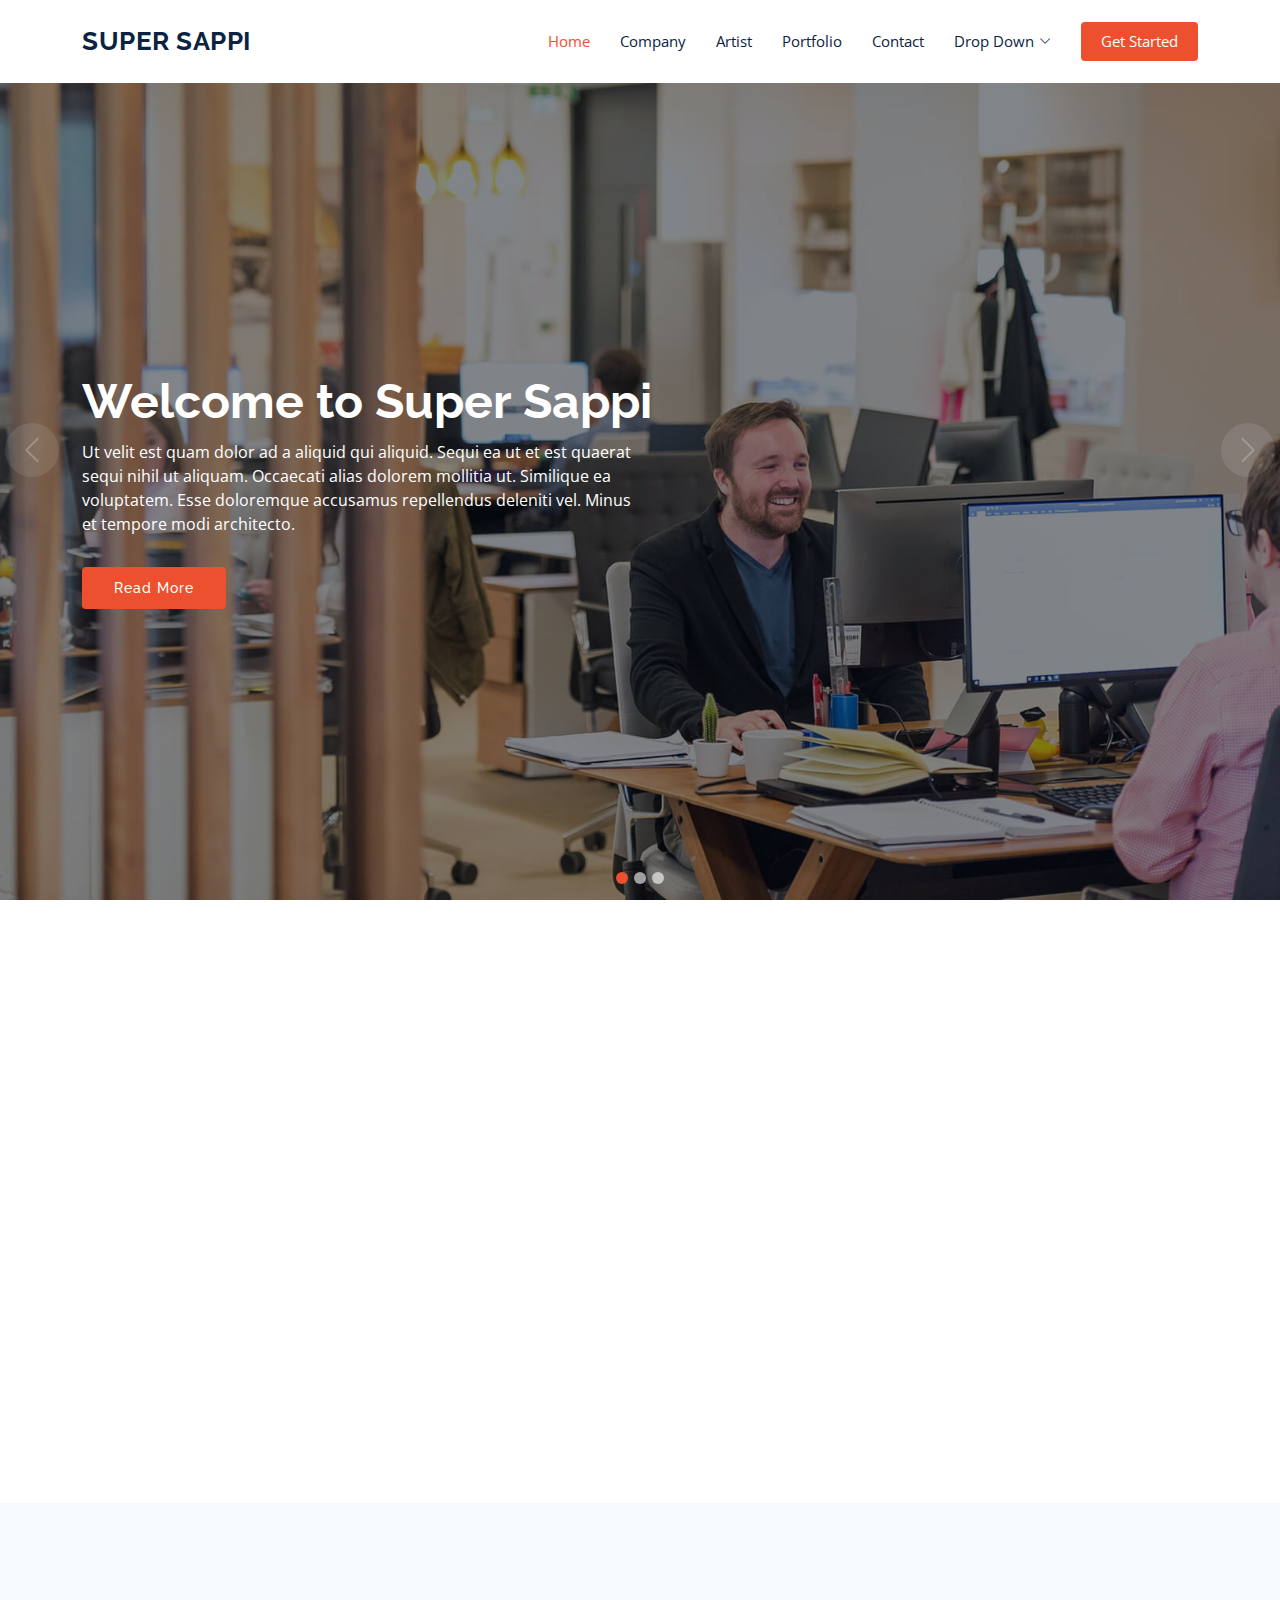
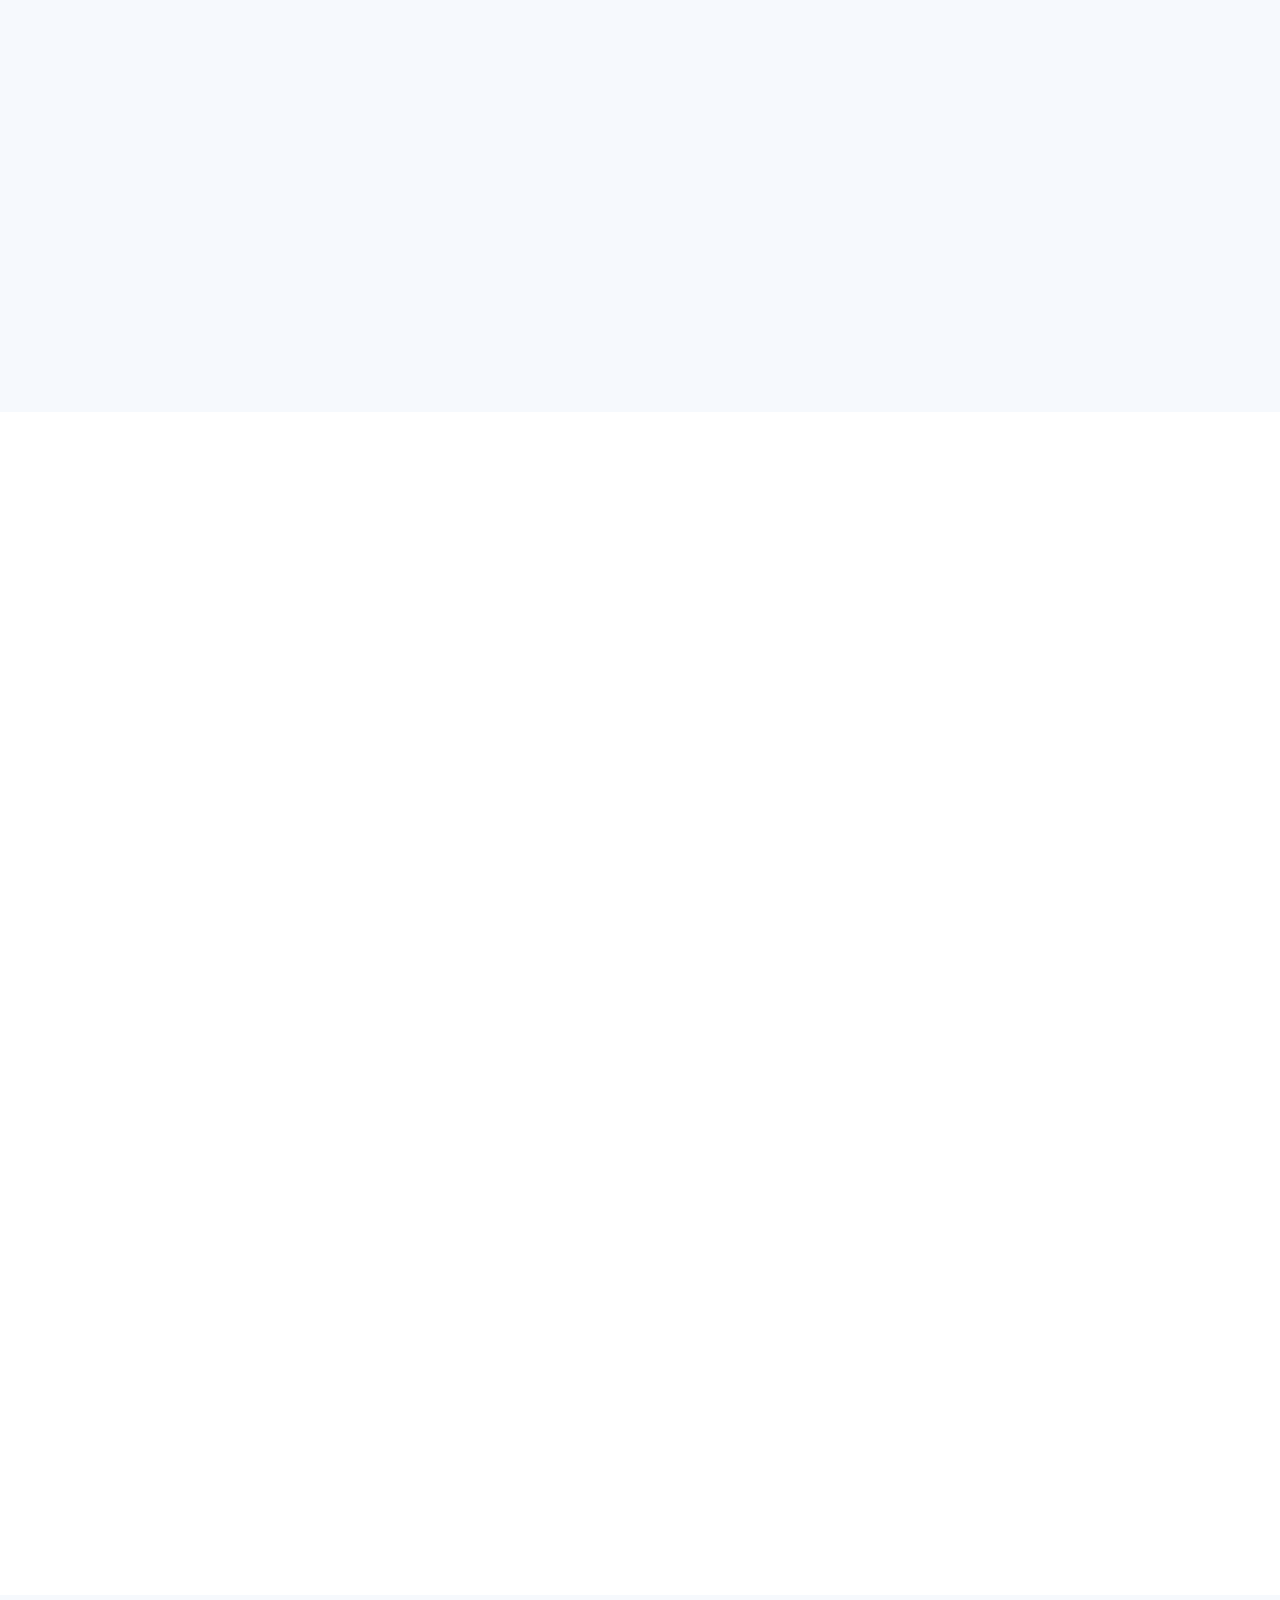
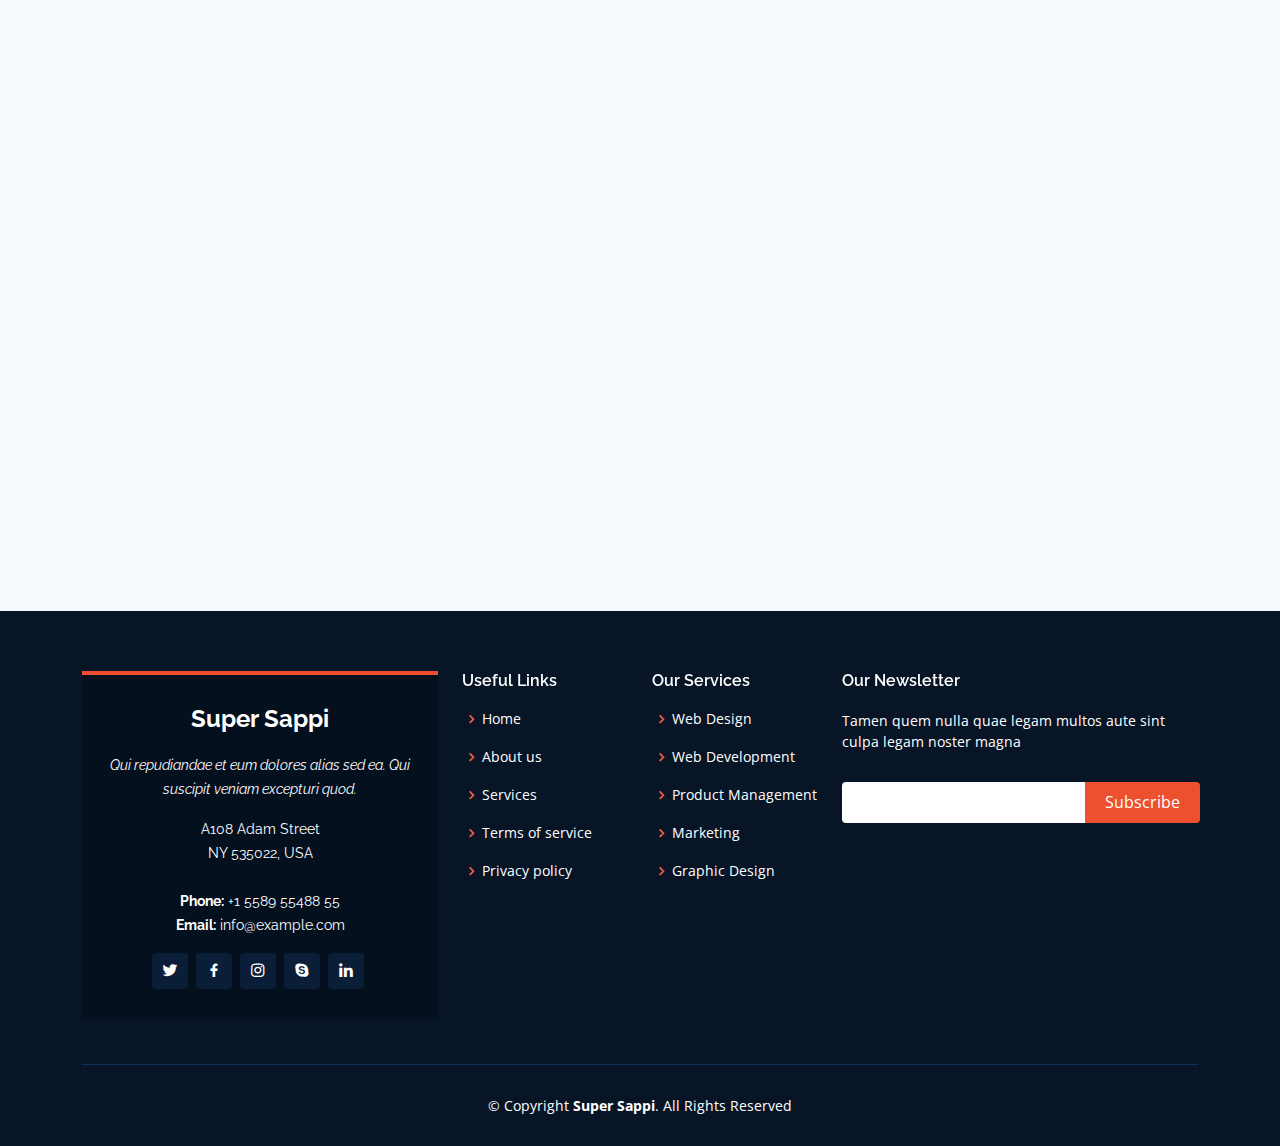
<file: index.html>
<!DOCTYPE html>
<html lang="en">

<head>
  <meta charset="utf-8">
  <meta content="width=device-width, initial-scale=1.0" name="viewport">

  <title>Super Sappi</title>
  <meta content="" name="description">
  <meta content="" name="keywords">

  <!-- Favicons -->
  <link href="assets/img/favicon.png" rel="icon">
  <link href="assets/img/apple-touch-icon.png" rel="apple-touch-icon">

  <!-- Google Fonts -->
  <link href="https://fonts.googleapis.com/css?family=Open+Sans:300,300i,400,400i,600,600i,700,700i|Raleway:300,300i,400,400i,500,500i,600,600i,700,700i|Poppins:300,300i,400,400i,500,500i,600,600i,700,700i" rel="stylesheet">

  <!-- Vendor CSS Files -->
  <link href="assets/vendor/animate.css/animate.min.css" rel="stylesheet">
  <link href="assets/vendor/aos/aos.css" rel="stylesheet">
  <link href="assets/vendor/bootstrap/css/bootstrap.min.css" rel="stylesheet">
  <link href="assets/vendor/bootstrap-icons/bootstrap-icons.css" rel="stylesheet">
  <link href="assets/vendor/boxicons/css/boxicons.min.css" rel="stylesheet">
  <link href="assets/vendor/glightbox/css/glightbox.min.css" rel="stylesheet">
  <link href="assets/vendor/remixicon/remixicon.css" rel="stylesheet">
  <link href="assets/vendor/swiper/swiper-bundle.min.css" rel="stylesheet">

  <!-- Template Main CSS File -->
  <link href="assets/css/style.css" rel="stylesheet">

  <!-- =======================================================
  * Template Name: Multi - v4.7.0
  * Template URL: https://bootstrapmade.com/multi-responsive-bootstrap-template/
  * Author: BootstrapMade.com
  * License: https://bootstrapmade.com/license/
  ======================================================== -->
</head>

<body>

  <!-- ======= Header ======= -->
  <header id="header" class="fixed-top">
    <div class="container d-flex align-items-center justify-content-between">

      <h1 class="logo"><a href="index.html">Super Sappi</a></h1>
      <!-- Uncomment below if you prefer to use an image logo -->
      <!-- <a href="index.html" class="logo"><img src="assets/img/logo.png" alt="" class="img-fluid"></a>-->

      <nav id="navbar" class="navbar">
        <ul>
          <li><a class="nav-link scrollto active" href="#hero">Home</a></li>
          <li><a class="nav-link scrollto" href="#about">Company</a></li>
          <li><a class="nav-link scrollto" href="#services">Artist</a></li>
          <li><a class="nav-link scrollto " href="#portfolio">Portfolio</a></li>
          <li><a class="nav-link scrollto" href="#contact">Contact</a></li>
          <li class="dropdown"><a href="#"><span>Drop Down</span> <i class="bi bi-chevron-down"></i></a>
            <ul>
              <li><a href="#">Drop Down 1</a></li>
              <li class="dropdown"><a href="#"><span>Deep Drop Down</span> <i class="bi bi-chevron-right"></i></a>
                <ul>
                  <li><a href="#">Deep Drop Down 1</a></li>
                  <li><a href="#">Deep Drop Down 2</a></li>
                  <li><a href="#">Deep Drop Down 3</a></li>
                  <li><a href="#">Deep Drop Down 4</a></li>
                  <li><a href="#">Deep Drop Down 5</a></li>
                </ul>
              </li>
              <li><a href="#">Drop Down 2</a></li>
              <li><a href="#">Drop Down 3</a></li>
              <li><a href="#">Drop Down 4</a></li>
            </ul>
          </li>
          <li><a class="getstarted scrollto" href="#about">Get Started</a></li>
        </ul>
        <i class="bi bi-list mobile-nav-toggle"></i>
      </nav><!-- .navbar -->

    </div>
  </header><!-- End Header -->

  <!-- ======= Hero Section ======= -->
  <section id="hero">
    <div id="heroCarousel" data-bs-interval="5000" class="carousel slide carousel-fade" data-bs-ride="carousel">

      <ol class="carousel-indicators" id="hero-carousel-indicators"></ol>

      <div class="carousel-inner" role="listbox">

        <!-- Slide 1 -->
        <div class="carousel-item active" style="background-image: url(assets/img/slide/slide-1.jpg)">
          <div class="carousel-container">
            <div class="container">
              <h2 class="animate__animated animate__fadeInDown">Welcome to <span>Super Sappi</span></h2>
              <p class="animate__animated animate__fadeInUp">Ut velit est quam dolor ad a aliquid qui aliquid. Sequi ea ut et est quaerat sequi nihil ut aliquam. Occaecati alias dolorem mollitia ut. Similique ea voluptatem. Esse doloremque accusamus repellendus deleniti vel. Minus et tempore modi architecto.</p>
              <a href="#about" class="btn-get-started animate__animated animate__fadeInUp scrollto">Read More</a>
            </div>
          </div>
        </div>

        <!-- Slide 2 -->
        <div class="carousel-item" style="background-image: url(assets/img/slide/slide-2.jpg)">
          <div class="carousel-container">
            <div class="container">
              <h2 class="animate__animated animate__fadeInDown">What is Supper Sappi</h2>
              <p class="animate__animated animate__fadeInUp">Ut velit est quam dolor ad a aliquid qui aliquid. Sequi ea ut et est quaerat sequi nihil ut aliquam. Occaecati alias dolorem mollitia ut. Similique ea voluptatem. Esse doloremque accusamus repellendus deleniti vel. Minus et tempore modi architecto.</p>
              <a href="#about" class="btn-get-started animate__animated animate__fadeInUp scrollto">Read More</a>
            </div>
          </div>
        </div>

        <!-- Slide 3 -->
        <div class="carousel-item" style="background-image: url(assets/img/slide/slide-3.jpg)">
          <div class="carousel-container">
            <div class="container">
              <h2 class="animate__animated animate__fadeInDown">Our Ambition</h2>
              <p class="animate__animated animate__fadeInUp">Ut velit est quam dolor ad a aliquid qui aliquid. Sequi ea ut et est quaerat sequi nihil ut aliquam. Occaecati alias dolorem mollitia ut. Similique ea voluptatem. Esse doloremque accusamus repellendus deleniti vel. Minus et tempore modi architecto.</p>
              <a href="#about" class="btn-get-started animate__animated animate__fadeInUp scrollto">Read More</a>
            </div>
          </div>
        </div>

      </div>

      <a class="carousel-control-prev" href="#heroCarousel" role="button" data-bs-slide="prev">
        <span class="carousel-control-prev-icon bi bi-chevron-left" aria-hidden="true"></span>
      </a>

      <a class="carousel-control-next" href="#heroCarousel" role="button" data-bs-slide="next">
        <span class="carousel-control-next-icon bi bi-chevron-right" aria-hidden="true"></span>
      </a>

    </div>
  </section><!-- End Hero -->

  <main id="main">

    <!-- ======= About Section ======= -->
    <section id="about" class="about">
      <div class="container" data-aos="fade-up">

        <div class="section-title">
          <h2>About</h2>
          <p>Company</p>
        </div>

        <div class="content">
          <div class="row mb-4">
            <div class="col-lg-2 col-4">
              <p class="company-name-title font-weight-bold pr-sm-1">
                Sassy
              </p>
            </div>
            <div class="col-lg-10 col-8 pt-lg-0 d-flex align-items-center">
              <p>
                Cool Script brabra Cool Script brabra Cool Script brabra Cool Script brabra Cool Script brabra.
              </p>
            </div>
          </div>
          <div class="row mb-4">
            <div class="col-lg-2 col-4">
              <p class="company-name-title font-weight-bold pr-sm-1">
                Axxx
              </p>
            </div>
            <div class="col-lg-10 col-8 pt-lg-0 d-flex align-items-center">
              <p>
                2023.2 22 release
              </p>
            </div>
          </div>
          <div class="row mb-4">
            <div class="col-lg-2 col-4">
              <p class="company-name-title font-weight-bold pr-sm-1">
                pxxx
              </p>
            </div>
            <div class="col-lg-10 col-8 pt-lg-0 d-flex align-items-center">
              <p>
                2023.2 22 release
              </p>
            </div>
          </div>
          <div class="row mb-4">
            <div class="col-lg-2 col-4">
              <p class="company-name-title font-weight-bold pr-sm-1">
                pxxx
              </p>
            </div>
            <div class="col-lg-10 col-8 pt-lg-0 d-flex align-items-center">
              <p>
                2023.2 22 release
              </p>
            </div>
          </div>
          <div class="row mb-4">
            <div class="col-lg-2 col-4">
              <p class="company-name-title font-weight-bold pr-sm-1">
                Identity
              </p>
            </div>
            <div class="col-lg-10 col-8 pt-lg-0 d-flex align-items-center">
              <p>
                2023.2 22 release
              </p>
            </div>
          </div>
          
        </div>

      </div>
    </section><!-- End About Section -->


    <!-- ======= Artist Section ======= -->
    <section id="team" class="team section-bg">
      <div class="container" data-aos="fade-up">

        <div class="section-title">
          <h2>Artist</h2>
          <p>Check our Artists</p>
        </div>

        <div class="row">

          <div class="col-xl-3 col-lg-4 col-md-6">
            <div class="member" data-aos="zoom-in" data-aos-delay="100">
              <img src="assets/img/team/team-2.jpg" class="img-fluid" alt="">
              <div class="member-info">
                <div class="member-info-content">
                  <h4>Sappi</h4>
                  <span>Chief 3D designer</span>
                </div>
                <div class="social">
                  <a href=""><i class="bi bi-twitter"></i></a>
                  <a href=""><i class="bi bi-facebook"></i></a>
                  <a href=""><i class="bi bi-instagram"></i></a>
                  <a href=""><i class="bi bi-linkedin"></i></a>
                </div>
              </div>
            </div>
          </div>

          <div class="col-xl-3 col-lg-4 col-md-6" data-wow-delay="0.1s">
            <div class="member" data-aos="zoom-in" data-aos-delay="200">
              <img src="assets/img/team/team-4.jpg" class="img-fluid" alt="">
              <div class="member-info">
                <div class="member-info-content">
                  <h4>Mone</h4>
                  <span>Graphic Designer</span>
                </div>
                <div class="social">
                  <a href=""><i class="bi bi-twitter"></i></a>
                  <a href=""><i class="bi bi-facebook"></i></a>
                  <a href=""><i class="bi bi-instagram"></i></a>
                  <a href=""><i class="bi bi-linkedin"></i></a>
                </div>
              </div>
            </div>
          </div>

          <div class="col-xl-3 col-lg-4 col-md-6" data-wow-delay="0.2s">
            <div class="member" data-aos="zoom-in" data-aos-delay="300">
              <img src="assets/img/team/team-1.jpg" class="img-fluid" alt="">
              <div class="member-info">
                <div class="member-info-content">
                  <h4>Izwo</h4>
                  <span>Graphic Designer</span>
                </div>
                <div class="social">
                  <a href=""><i class="bi bi-twitter"></i></a>
                  <a href=""><i class="bi bi-facebook"></i></a>
                  <a href=""><i class="bi bi-instagram"></i></a>
                  <a href=""><i class="bi bi-linkedin"></i></a>
                </div>
              </div>
            </div>
          </div>

          <div class="col-xl-3 col-lg-4 col-md-6" data-wow-delay="0.3s">
            <div class="member" data-aos="zoom-in" data-aos-delay="400">
              <img src="assets/img/team/team-3.jpg" class="img-fluid" alt="">
              <div class="member-info">
                <div class="member-info-content">
                  <h4>Jun</h4>
                  <span>Product Manager</span>
                </div>
                <div class="social">
                  <a href=""><i class="bi bi-twitter"></i></a>
                  <a href=""><i class="bi bi-facebook"></i></a>
                  <a href=""><i class="bi bi-instagram"></i></a>
                  <a href=""><i class="bi bi-linkedin"></i></a>
                </div>
              </div>
            </div>
          </div>

        </div>

      </div>
    </section><!-- End Artist Section -->

    <!-- ======= Portfolio Section ======= -->
    <section id="portfolio" class="portfolio">
      <div class="container" data-aos="fade-up">

        <div class="section-title">
          <h2>SappiWprk</h2>
          <p>Check our Portfolio</p>
        </div>

        <div class="row" data-aos="fade-up" data-aos-delay="100">
          <div class="col-lg-12 d-flex justify-content-center">
            <ul id="portfolio-flters">
              <li data-filter="*" class="filter-active">All</li>
              <li data-filter=".filter-app">VR</li>
              <li data-filter=".filter-card">Web</li>
              <li data-filter=".filter-web">Event</li>
            </ul>
          </div>
        </div>

        <div class="row portfolio-container" data-aos="fade-up" data-aos-delay="200">

          <div class="col-lg-4 col-md-6 portfolio-item filter-app">
            <img src="assets/img/portfolio/portfolio-1.jpg" class="img-fluid" alt="">
            <div class="portfolio-info">
              <h4>App 1</h4>
              <p>App</p>
              <a href="assets/img/portfolio/portfolio-1.jpg" data-gallery="portfolioGallery" class="portfolio-lightbox preview-link" title="App 1"><i class="bx bx-plus"></i></a>
              <a href="portfolio-details.html" class="details-link" title="More Details"><i class="bx bx-link"></i></a>
            </div>
          </div>

          <div class="col-lg-4 col-md-6 portfolio-item filter-web">
            <img src="assets/img/portfolio/portfolio-2.jpg" class="img-fluid" alt="">
            <div class="portfolio-info">
              <h4>Web 3</h4>
              <p>Web</p>
              <a href="assets/img/portfolio/portfolio-2.jpg" data-gallery="portfolioGallery" class="portfolio-lightbox preview-link" title="Web 3"><i class="bx bx-plus"></i></a>
              <a href="portfolio-details.html" class="details-link" title="More Details"><i class="bx bx-link"></i></a>
            </div>
          </div>

          <div class="col-lg-4 col-md-6 portfolio-item filter-app">
            <img src="assets/img/portfolio/portfolio-3.jpg" class="img-fluid" alt="">
            <div class="portfolio-info">
              <h4>App 2</h4>
              <p>App</p>
              <a href="assets/img/portfolio/portfolio-3.jpg" data-gallery="portfolioGallery" class="portfolio-lightbox preview-link" title="App 2"><i class="bx bx-plus"></i></a>
              <a href="portfolio-details.html" class="details-link" title="More Details"><i class="bx bx-link"></i></a>
            </div>
          </div>

          <div class="col-lg-4 col-md-6 portfolio-item filter-card">
            <img src="assets/img/portfolio/portfolio-4.jpg" class="img-fluid" alt="">
            <div class="portfolio-info">
              <h4>Card 2</h4>
              <p>Card</p>
              <a href="assets/img/portfolio/portfolio-4.jpg" data-gallery="portfolioGallery" class="portfolio-lightbox preview-link" title="Card 2"><i class="bx bx-plus"></i></a>
              <a href="portfolio-details.html" class="details-link" title="More Details"><i class="bx bx-link"></i></a>
            </div>
          </div>

          <div class="col-lg-4 col-md-6 portfolio-item filter-web">
            <img src="assets/img/portfolio/portfolio-5.jpg" class="img-fluid" alt="">
            <div class="portfolio-info">
              <h4>Web 2</h4>
              <p>Web</p>
              <a href="assets/img/portfolio/portfolio-5.jpg" data-gallery="portfolioGallery" class="portfolio-lightbox preview-link" title="Web 2"><i class="bx bx-plus"></i></a>
              <a href="portfolio-details.html" class="details-link" title="More Details"><i class="bx bx-link"></i></a>
            </div>
          </div>

          <div class="col-lg-4 col-md-6 portfolio-item filter-app">
            <img src="assets/img/portfolio/portfolio-6.jpg" class="img-fluid" alt="">
            <div class="portfolio-info">
              <h4>App 3</h4>
              <p>App</p>
              <a href="assets/img/portfolio/portfolio-6.jpg" data-gallery="portfolioGallery" class="portfolio-lightbox preview-link" title="App 3"><i class="bx bx-plus"></i></a>
              <a href="portfolio-details.html" class="details-link" title="More Details"><i class="bx bx-link"></i></a>
            </div>
          </div>

          <div class="col-lg-4 col-md-6 portfolio-item filter-card">
            <img src="assets/img/portfolio/portfolio-7.jpg" class="img-fluid" alt="">
            <div class="portfolio-info">
              <h4>Card 1</h4>
              <p>Card</p>
              <a href="assets/img/portfolio/portfolio-7.jpg" data-gallery="portfolioGallery" class="portfolio-lightbox preview-link" title="Card 1"><i class="bx bx-plus"></i></a>
              <a href="portfolio-details.html" class="details-link" title="More Details"><i class="bx bx-link"></i></a>
            </div>
          </div>

          <div class="col-lg-4 col-md-6 portfolio-item filter-card">
            <img src="assets/img/portfolio/portfolio-8.jpg" class="img-fluid" alt="">
            <div class="portfolio-info">
              <h4>Card 3</h4>
              <p>Card</p>
              <a href="assets/img/portfolio/portfolio-8.jpg" data-gallery="portfolioGallery" class="portfolio-lightbox preview-link" title="Card 3"><i class="bx bx-plus"></i></a>
              <a href="portfolio-details.html" class="details-link" title="More Details"><i class="bx bx-link"></i></a>
            </div>
          </div>

          <div class="col-lg-4 col-md-6 portfolio-item filter-web">
            <img src="assets/img/portfolio/portfolio-9.jpg" class="img-fluid" alt="">
            <div class="portfolio-info">
              <h4>Web 3</h4>
              <p>Web</p>
              <a href="assets/img/portfolio/portfolio-9.jpg" data-gallery="portfolioGallery" class="portfolio-lightbox preview-link" title="Web 3"><i class="bx bx-plus"></i></a>
              <a href="portfolio-details.html" class="details-link" title="More Details"><i class="bx bx-link"></i></a>
            </div>
          </div>

        </div>

      </div>
    </section><!-- End Portfolio Section -->
          <!-- ======= Contact Section ======= -->
      <section id="contact" class="contact section-bg">
        <div class="container" data-aos="fade-up">
  
          <div class="section-title">
            <h2>Contact</h2>
            <p>Contact Us</p>
          </div>
  
          <div class="row">
  
            <div class="col-lg-6">
  
              <div class="row">
                <div class="col-md-12">
                  <div class="info-box">
                    <i class="bx bx-map"></i>
                    <h3>Our Address</h3>
                    <p>A108 Adam Street, New York, NY 535022</p>
                  </div>
                </div>
                <div class="col-md-6">
                  <div class="info-box mt-4">
                    <i class="bx bx-envelope"></i>
                    <h3>Email Us</h3>
                    <p>info@example.com<br>contact@example.com</p>
                  </div>
                </div>
                <div class="col-md-6">
                  <div class="info-box mt-4">
                    <i class="bx bx-phone-call"></i>
                    <h3>Call Us</h3>
                    <p>+1 5589 55488 55<br>+1 6678 254445 41</p>
                  </div>
                </div>
              </div>
  
            </div>
  
            <div class="col-lg-6">
              <form action="forms/contact.php" method="post" role="form" class="php-email-form">
                <div class="row">
                  <div class="col-md-6 form-group">
                    <input type="text" name="name" class="form-control" id="name" placeholder="Your Name" required>
                  </div>
                  <div class="col-md-6 form-group mt-3 mt-md-0">
                    <input type="email" class="form-control" name="email" id="email" placeholder="Your Email" required>
                  </div>
                </div>
                <div class="form-group mt-3">
                  <input type="text" class="form-control" name="subject" id="subject" placeholder="Subject" required>
                </div>
                <div class="form-group mt-3">
                  <textarea class="form-control" name="message" rows="5" placeholder="Message" required></textarea>
                </div>
                <div class="my-3">
                  <div class="loading">Loading</div>
                  <div class="error-message"></div>
                  <div class="sent-message">Your message has been sent. Thank you!</div>
                </div>
                <div class="text-center"><button type="submit">Send Message</button></div>
              </form>
            </div>
  
          </div>
  
        </div>
      </section><!-- End Contact Section -->

  </main><!-- End #main -->

  <!-- ======= Footer ======= -->
  <footer id="footer">
    <div class="footer-top">
      <div class="container">
        <div class="row">

          <div class="col-lg-4 col-md-6">
            <div class="footer-info">
              <h3>Super Sappi</h3>
              <p class="pb-3"><em>Qui repudiandae et eum dolores alias sed ea. Qui suscipit veniam excepturi quod.</em></p>
              <p>
                A108 Adam Street <br>
                NY 535022, USA<br><br>
                <strong>Phone:</strong> +1 5589 55488 55<br>
                <strong>Email:</strong> info@example.com<br>
              </p>
              <div class="social-links mt-3">
                <a href="#" class="twitter"><i class="bx bxl-twitter"></i></a>
                <a href="#" class="facebook"><i class="bx bxl-facebook"></i></a>
                <a href="#" class="instagram"><i class="bx bxl-instagram"></i></a>
                <a href="#" class="google-plus"><i class="bx bxl-skype"></i></a>
                <a href="#" class="linkedin"><i class="bx bxl-linkedin"></i></a>
              </div>
            </div>
          </div>

          <div class="col-lg-2 col-md-6 footer-links">
            <h4>Useful Links</h4>
            <ul>
              <li><i class="bx bx-chevron-right"></i> <a href="#">Home</a></li>
              <li><i class="bx bx-chevron-right"></i> <a href="#">About us</a></li>
              <li><i class="bx bx-chevron-right"></i> <a href="#">Services</a></li>
              <li><i class="bx bx-chevron-right"></i> <a href="#">Terms of service</a></li>
              <li><i class="bx bx-chevron-right"></i> <a href="#">Privacy policy</a></li>
            </ul>
          </div>

          <div class="col-lg-2 col-md-6 footer-links">
            <h4>Our Services</h4>
            <ul>
              <li><i class="bx bx-chevron-right"></i> <a href="#">Web Design</a></li>
              <li><i class="bx bx-chevron-right"></i> <a href="#">Web Development</a></li>
              <li><i class="bx bx-chevron-right"></i> <a href="#">Product Management</a></li>
              <li><i class="bx bx-chevron-right"></i> <a href="#">Marketing</a></li>
              <li><i class="bx bx-chevron-right"></i> <a href="#">Graphic Design</a></li>
            </ul>
          </div>

          <div class="col-lg-4 col-md-6 footer-newsletter">
            <h4>Our Newsletter</h4>
            <p>Tamen quem nulla quae legam multos aute sint culpa legam noster magna</p>
            <form action="" method="post">
              <input type="email" name="email"><input type="submit" value="Subscribe">
            </form>

          </div>

        </div>
      </div>
    </div>

    <div class="container">
      <div class="copyright">
        &copy; Copyright <strong><span>Super Sappi</span></strong>. All Rights Reserved
      </div>
    </div>
  </footer><!-- End Footer -->

  <div id="preloader"></div>
  <a href="#" class="back-to-top d-flex align-items-center justify-content-center"><i class="bi bi-arrow-up-short"></i></a>

  <!-- Vendor JS Files -->
  <script src="assets/vendor/purecounter/purecounter.js"></script>
  <script src="assets/vendor/aos/aos.js"></script>
  <script src="assets/vendor/bootstrap/js/bootstrap.bundle.min.js"></script>
  <script src="assets/vendor/glightbox/js/glightbox.min.js"></script>
  <script src="assets/vendor/isotope-layout/isotope.pkgd.min.js"></script>
  <script src="assets/vendor/swiper/swiper-bundle.min.js"></script>
  <script src="assets/vendor/php-email-form/validate.js"></script>

  <!-- Template Main JS File -->
  <script src="assets/js/main.js"></script>

</body>

</html>
</file>
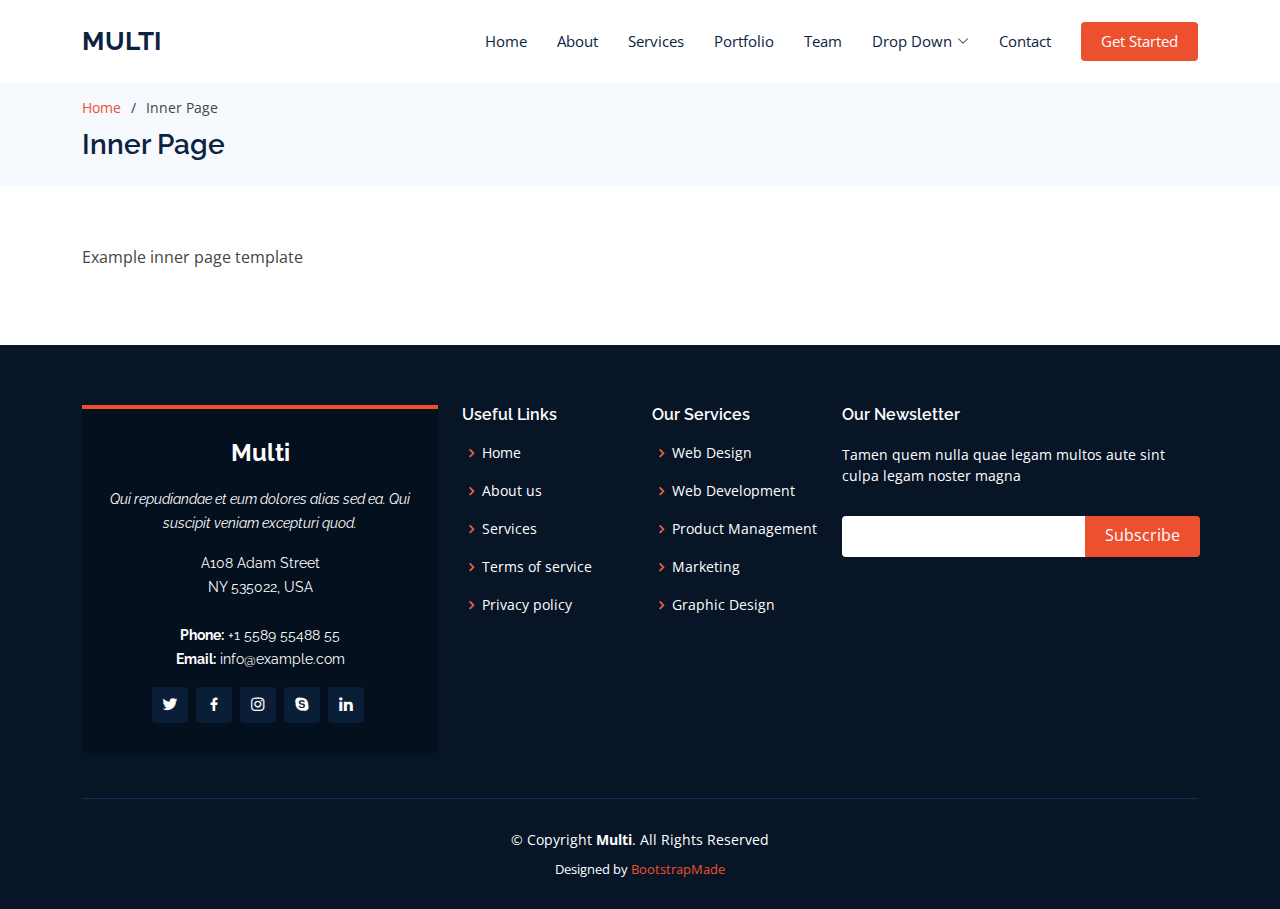
<file: inner-page.html>
<!DOCTYPE html>
<html lang="en">

<head>
  <meta charset="utf-8">
  <meta content="width=device-width, initial-scale=1.0" name="viewport">

  <title>Inner Page - Multi Bootstrap Template</title>
  <meta content="" name="description">
  <meta content="" name="keywords">

  <!-- Favicons -->
  <link href="assets/img/favicon.png" rel="icon">
  <link href="assets/img/apple-touch-icon.png" rel="apple-touch-icon">

  <!-- Google Fonts -->
  <link href="https://fonts.googleapis.com/css?family=Open+Sans:300,300i,400,400i,600,600i,700,700i|Raleway:300,300i,400,400i,500,500i,600,600i,700,700i|Poppins:300,300i,400,400i,500,500i,600,600i,700,700i" rel="stylesheet">

  <!-- Vendor CSS Files -->
  <link href="assets/vendor/animate.css/animate.min.css" rel="stylesheet">
  <link href="assets/vendor/aos/aos.css" rel="stylesheet">
  <link href="assets/vendor/bootstrap/css/bootstrap.min.css" rel="stylesheet">
  <link href="assets/vendor/bootstrap-icons/bootstrap-icons.css" rel="stylesheet">
  <link href="assets/vendor/boxicons/css/boxicons.min.css" rel="stylesheet">
  <link href="assets/vendor/glightbox/css/glightbox.min.css" rel="stylesheet">
  <link href="assets/vendor/remixicon/remixicon.css" rel="stylesheet">
  <link href="assets/vendor/swiper/swiper-bundle.min.css" rel="stylesheet">

  <!-- Template Main CSS File -->
  <link href="assets/css/style.css" rel="stylesheet">

  <!-- =======================================================
  * Template Name: Multi - v4.7.0
  * Template URL: https://bootstrapmade.com/multi-responsive-bootstrap-template/
  * Author: BootstrapMade.com
  * License: https://bootstrapmade.com/license/
  ======================================================== -->
</head>

<body>

  <!-- ======= Header ======= -->
  <header id="header" class="fixed-top">
    <div class="container d-flex align-items-center justify-content-between">

      <h1 class="logo"><a href="index.html">Multi</a></h1>
      <!-- Uncomment below if you prefer to use an image logo -->
      <!-- <a href="index.html" class="logo"><img src="assets/img/logo.png" alt="" class="img-fluid"></a>-->

      <nav id="navbar" class="navbar">
        <ul>
          <li><a class="nav-link scrollto " href="#hero">Home</a></li>
          <li><a class="nav-link scrollto" href="#about">About</a></li>
          <li><a class="nav-link scrollto" href="#services">Services</a></li>
          <li><a class="nav-link scrollto " href="#portfolio">Portfolio</a></li>
          <li><a class="nav-link scrollto" href="#team">Team</a></li>
          <li class="dropdown"><a href="#"><span>Drop Down</span> <i class="bi bi-chevron-down"></i></a>
            <ul>
              <li><a href="#">Drop Down 1</a></li>
              <li class="dropdown"><a href="#"><span>Deep Drop Down</span> <i class="bi bi-chevron-right"></i></a>
                <ul>
                  <li><a href="#">Deep Drop Down 1</a></li>
                  <li><a href="#">Deep Drop Down 2</a></li>
                  <li><a href="#">Deep Drop Down 3</a></li>
                  <li><a href="#">Deep Drop Down 4</a></li>
                  <li><a href="#">Deep Drop Down 5</a></li>
                </ul>
              </li>
              <li><a href="#">Drop Down 2</a></li>
              <li><a href="#">Drop Down 3</a></li>
              <li><a href="#">Drop Down 4</a></li>
            </ul>
          </li>
          <li><a class="nav-link scrollto" href="#contact">Contact</a></li>
          <li><a class="getstarted scrollto" href="#about">Get Started</a></li>
        </ul>
        <i class="bi bi-list mobile-nav-toggle"></i>
      </nav><!-- .navbar -->

    </div>
  </header><!-- End Header -->

  <main id="main">

    <!-- ======= Breadcrumbs ======= -->
    <section id="breadcrumbs" class="breadcrumbs">
      <div class="container">

        <ol>
          <li><a href="index.html">Home</a></li>
          <li>Inner Page</li>
        </ol>
        <h2>Inner Page</h2>

      </div>
    </section><!-- End Breadcrumbs -->

    <section class="inner-page">
      <div class="container">
        <p>
          Example inner page template
        </p>
      </div>
    </section>

  </main><!-- End #main -->

  <!-- ======= Footer ======= -->
  <footer id="footer">
    <div class="footer-top">
      <div class="container">
        <div class="row">

          <div class="col-lg-4 col-md-6">
            <div class="footer-info">
              <h3>Multi</h3>
              <p class="pb-3"><em>Qui repudiandae et eum dolores alias sed ea. Qui suscipit veniam excepturi quod.</em></p>
              <p>
                A108 Adam Street <br>
                NY 535022, USA<br><br>
                <strong>Phone:</strong> +1 5589 55488 55<br>
                <strong>Email:</strong> info@example.com<br>
              </p>
              <div class="social-links mt-3">
                <a href="#" class="twitter"><i class="bx bxl-twitter"></i></a>
                <a href="#" class="facebook"><i class="bx bxl-facebook"></i></a>
                <a href="#" class="instagram"><i class="bx bxl-instagram"></i></a>
                <a href="#" class="google-plus"><i class="bx bxl-skype"></i></a>
                <a href="#" class="linkedin"><i class="bx bxl-linkedin"></i></a>
              </div>
            </div>
          </div>

          <div class="col-lg-2 col-md-6 footer-links">
            <h4>Useful Links</h4>
            <ul>
              <li><i class="bx bx-chevron-right"></i> <a href="#">Home</a></li>
              <li><i class="bx bx-chevron-right"></i> <a href="#">About us</a></li>
              <li><i class="bx bx-chevron-right"></i> <a href="#">Services</a></li>
              <li><i class="bx bx-chevron-right"></i> <a href="#">Terms of service</a></li>
              <li><i class="bx bx-chevron-right"></i> <a href="#">Privacy policy</a></li>
            </ul>
          </div>

          <div class="col-lg-2 col-md-6 footer-links">
            <h4>Our Services</h4>
            <ul>
              <li><i class="bx bx-chevron-right"></i> <a href="#">Web Design</a></li>
              <li><i class="bx bx-chevron-right"></i> <a href="#">Web Development</a></li>
              <li><i class="bx bx-chevron-right"></i> <a href="#">Product Management</a></li>
              <li><i class="bx bx-chevron-right"></i> <a href="#">Marketing</a></li>
              <li><i class="bx bx-chevron-right"></i> <a href="#">Graphic Design</a></li>
            </ul>
          </div>

          <div class="col-lg-4 col-md-6 footer-newsletter">
            <h4>Our Newsletter</h4>
            <p>Tamen quem nulla quae legam multos aute sint culpa legam noster magna</p>
            <form action="" method="post">
              <input type="email" name="email"><input type="submit" value="Subscribe">
            </form>

          </div>

        </div>
      </div>
    </div>

    <div class="container">
      <div class="copyright">
        &copy; Copyright <strong><span>Multi</span></strong>. All Rights Reserved
      </div>
      <div class="credits">
        <!-- All the links in the footer should remain intact. -->
        <!-- You can delete the links only if you purchased the pro version. -->
        <!-- Licensing information: https://bootstrapmade.com/license/ -->
        <!-- Purchase the pro version with working PHP/AJAX contact form: https://bootstrapmade.com/multi-responsive-bootstrap-template/ -->
        Designed by <a href="https://bootstrapmade.com/">BootstrapMade</a>
      </div>
    </div>
  </footer><!-- End Footer -->

  <div id="preloader"></div>
  <a href="#" class="back-to-top d-flex align-items-center justify-content-center"><i class="bi bi-arrow-up-short"></i></a>

  <!-- Vendor JS Files -->
  <script src="assets/vendor/purecounter/purecounter.js"></script>
  <script src="assets/vendor/aos/aos.js"></script>
  <script src="assets/vendor/bootstrap/js/bootstrap.bundle.min.js"></script>
  <script src="assets/vendor/glightbox/js/glightbox.min.js"></script>
  <script src="assets/vendor/isotope-layout/isotope.pkgd.min.js"></script>
  <script src="assets/vendor/swiper/swiper-bundle.min.js"></script>
  <script src="assets/vendor/php-email-form/validate.js"></script>

  <!-- Template Main JS File -->
  <script src="assets/js/main.js"></script>

</body>

</html>
</file>
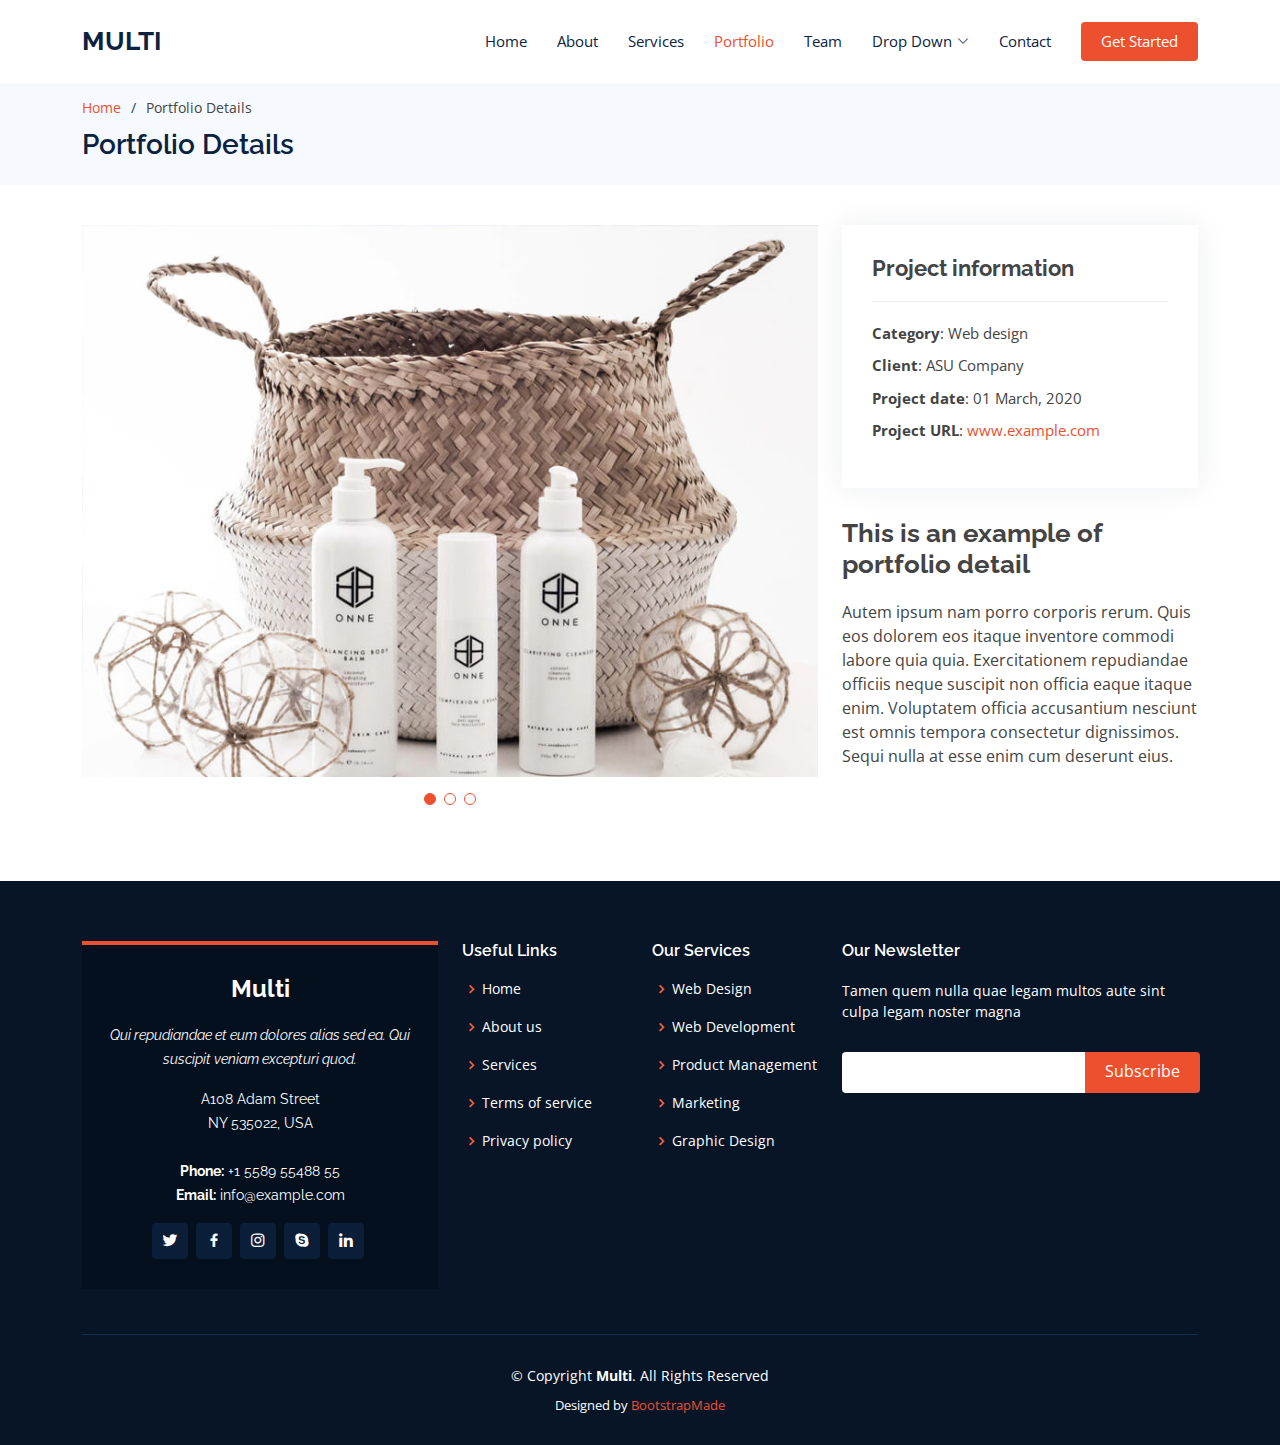
<file: portfolio-details.html>
<!DOCTYPE html>
<html lang="en">

<head>
  <meta charset="utf-8">
  <meta content="width=device-width, initial-scale=1.0" name="viewport">

  <title>Portfolio Details - Multi Bootstrap Template</title>
  <meta content="" name="description">
  <meta content="" name="keywords">

  <!-- Favicons -->
  <link href="assets/img/favicon.png" rel="icon">
  <link href="assets/img/apple-touch-icon.png" rel="apple-touch-icon">

  <!-- Google Fonts -->
  <link href="https://fonts.googleapis.com/css?family=Open+Sans:300,300i,400,400i,600,600i,700,700i|Raleway:300,300i,400,400i,500,500i,600,600i,700,700i|Poppins:300,300i,400,400i,500,500i,600,600i,700,700i" rel="stylesheet">

  <!-- Vendor CSS Files -->
  <link href="assets/vendor/animate.css/animate.min.css" rel="stylesheet">
  <link href="assets/vendor/aos/aos.css" rel="stylesheet">
  <link href="assets/vendor/bootstrap/css/bootstrap.min.css" rel="stylesheet">
  <link href="assets/vendor/bootstrap-icons/bootstrap-icons.css" rel="stylesheet">
  <link href="assets/vendor/boxicons/css/boxicons.min.css" rel="stylesheet">
  <link href="assets/vendor/glightbox/css/glightbox.min.css" rel="stylesheet">
  <link href="assets/vendor/remixicon/remixicon.css" rel="stylesheet">
  <link href="assets/vendor/swiper/swiper-bundle.min.css" rel="stylesheet">

  <!-- Template Main CSS File -->
  <link href="assets/css/style.css" rel="stylesheet">

  <!-- =======================================================
  * Template Name: Multi - v4.7.0
  * Template URL: https://bootstrapmade.com/multi-responsive-bootstrap-template/
  * Author: BootstrapMade.com
  * License: https://bootstrapmade.com/license/
  ======================================================== -->
</head>

<body>

  <!-- ======= Header ======= -->
  <header id="header" class="fixed-top">
    <div class="container d-flex align-items-center justify-content-between">

      <h1 class="logo"><a href="index.html">Multi</a></h1>
      <!-- Uncomment below if you prefer to use an image logo -->
      <!-- <a href="index.html" class="logo"><img src="assets/img/logo.png" alt="" class="img-fluid"></a>-->

      <nav id="navbar" class="navbar">
        <ul>
          <li><a class="nav-link scrollto " href="#hero">Home</a></li>
          <li><a class="nav-link scrollto" href="#about">About</a></li>
          <li><a class="nav-link scrollto" href="#services">Services</a></li>
          <li><a class="nav-link scrollto active" href="#portfolio">Portfolio</a></li>
          <li><a class="nav-link scrollto" href="#team">Team</a></li>
          <li class="dropdown"><a href="#"><span>Drop Down</span> <i class="bi bi-chevron-down"></i></a>
            <ul>
              <li><a href="#">Drop Down 1</a></li>
              <li class="dropdown"><a href="#"><span>Deep Drop Down</span> <i class="bi bi-chevron-right"></i></a>
                <ul>
                  <li><a href="#">Deep Drop Down 1</a></li>
                  <li><a href="#">Deep Drop Down 2</a></li>
                  <li><a href="#">Deep Drop Down 3</a></li>
                  <li><a href="#">Deep Drop Down 4</a></li>
                  <li><a href="#">Deep Drop Down 5</a></li>
                </ul>
              </li>
              <li><a href="#">Drop Down 2</a></li>
              <li><a href="#">Drop Down 3</a></li>
              <li><a href="#">Drop Down 4</a></li>
            </ul>
          </li>
          <li><a class="nav-link scrollto" href="#contact">Contact</a></li>
          <li><a class="getstarted scrollto" href="#about">Get Started</a></li>
        </ul>
        <i class="bi bi-list mobile-nav-toggle"></i>
      </nav><!-- .navbar -->

    </div>
  </header><!-- End Header -->

  <main id="main">

    <!-- ======= Breadcrumbs ======= -->
    <section id="breadcrumbs" class="breadcrumbs">
      <div class="container">

        <ol>
          <li><a href="index.html">Home</a></li>
          <li>Portfolio Details</li>
        </ol>
        <h2>Portfolio Details</h2>

      </div>
    </section><!-- End Breadcrumbs -->

    <!-- ======= Portfolio Details Section ======= -->
    <section id="portfolio-details" class="portfolio-details">
      <div class="container">

        <div class="row gy-4">

          <div class="col-lg-8">
            <div class="portfolio-details-slider swiper">
              <div class="swiper-wrapper align-items-center">

                <div class="swiper-slide">
                  <img src="assets/img/portfolio/portfolio-1.jpg" alt="">
                </div>

                <div class="swiper-slide">
                  <img src="assets/img/portfolio/portfolio-2.jpg" alt="">
                </div>

                <div class="swiper-slide">
                  <img src="assets/img/portfolio/portfolio-3.jpg" alt="">
                </div>

              </div>
              <div class="swiper-pagination"></div>
            </div>
          </div>

          <div class="col-lg-4">
            <div class="portfolio-info">
              <h3>Project information</h3>
              <ul>
                <li><strong>Category</strong>: Web design</li>
                <li><strong>Client</strong>: ASU Company</li>
                <li><strong>Project date</strong>: 01 March, 2020</li>
                <li><strong>Project URL</strong>: <a href="#">www.example.com</a></li>
              </ul>
            </div>
            <div class="portfolio-description">
              <h2>This is an example of portfolio detail</h2>
              <p>
                Autem ipsum nam porro corporis rerum. Quis eos dolorem eos itaque inventore commodi labore quia quia. Exercitationem repudiandae officiis neque suscipit non officia eaque itaque enim. Voluptatem officia accusantium nesciunt est omnis tempora consectetur dignissimos. Sequi nulla at esse enim cum deserunt eius.
              </p>
            </div>
          </div>

        </div>

      </div>
    </section><!-- End Portfolio Details Section -->

  </main><!-- End #main -->

  <!-- ======= Footer ======= -->
  <footer id="footer">
    <div class="footer-top">
      <div class="container">
        <div class="row">

          <div class="col-lg-4 col-md-6">
            <div class="footer-info">
              <h3>Multi</h3>
              <p class="pb-3"><em>Qui repudiandae et eum dolores alias sed ea. Qui suscipit veniam excepturi quod.</em></p>
              <p>
                A108 Adam Street <br>
                NY 535022, USA<br><br>
                <strong>Phone:</strong> +1 5589 55488 55<br>
                <strong>Email:</strong> info@example.com<br>
              </p>
              <div class="social-links mt-3">
                <a href="#" class="twitter"><i class="bx bxl-twitter"></i></a>
                <a href="#" class="facebook"><i class="bx bxl-facebook"></i></a>
                <a href="#" class="instagram"><i class="bx bxl-instagram"></i></a>
                <a href="#" class="google-plus"><i class="bx bxl-skype"></i></a>
                <a href="#" class="linkedin"><i class="bx bxl-linkedin"></i></a>
              </div>
            </div>
          </div>

          <div class="col-lg-2 col-md-6 footer-links">
            <h4>Useful Links</h4>
            <ul>
              <li><i class="bx bx-chevron-right"></i> <a href="#">Home</a></li>
              <li><i class="bx bx-chevron-right"></i> <a href="#">About us</a></li>
              <li><i class="bx bx-chevron-right"></i> <a href="#">Services</a></li>
              <li><i class="bx bx-chevron-right"></i> <a href="#">Terms of service</a></li>
              <li><i class="bx bx-chevron-right"></i> <a href="#">Privacy policy</a></li>
            </ul>
          </div>

          <div class="col-lg-2 col-md-6 footer-links">
            <h4>Our Services</h4>
            <ul>
              <li><i class="bx bx-chevron-right"></i> <a href="#">Web Design</a></li>
              <li><i class="bx bx-chevron-right"></i> <a href="#">Web Development</a></li>
              <li><i class="bx bx-chevron-right"></i> <a href="#">Product Management</a></li>
              <li><i class="bx bx-chevron-right"></i> <a href="#">Marketing</a></li>
              <li><i class="bx bx-chevron-right"></i> <a href="#">Graphic Design</a></li>
            </ul>
          </div>

          <div class="col-lg-4 col-md-6 footer-newsletter">
            <h4>Our Newsletter</h4>
            <p>Tamen quem nulla quae legam multos aute sint culpa legam noster magna</p>
            <form action="" method="post">
              <input type="email" name="email"><input type="submit" value="Subscribe">
            </form>

          </div>

        </div>
      </div>
    </div>

    <div class="container">
      <div class="copyright">
        &copy; Copyright <strong><span>Multi</span></strong>. All Rights Reserved
      </div>
      <div class="credits">
        <!-- All the links in the footer should remain intact. -->
        <!-- You can delete the links only if you purchased the pro version. -->
        <!-- Licensing information: https://bootstrapmade.com/license/ -->
        <!-- Purchase the pro version with working PHP/AJAX contact form: https://bootstrapmade.com/multi-responsive-bootstrap-template/ -->
        Designed by <a href="https://bootstrapmade.com/">BootstrapMade</a>
      </div>
    </div>
  </footer><!-- End Footer -->

  <div id="preloader"></div>
  <a href="#" class="back-to-top d-flex align-items-center justify-content-center"><i class="bi bi-arrow-up-short"></i></a>

  <!-- Vendor JS Files -->
  <script src="assets/vendor/purecounter/purecounter.js"></script>
  <script src="assets/vendor/aos/aos.js"></script>
  <script src="assets/vendor/bootstrap/js/bootstrap.bundle.min.js"></script>
  <script src="assets/vendor/glightbox/js/glightbox.min.js"></script>
  <script src="assets/vendor/isotope-layout/isotope.pkgd.min.js"></script>
  <script src="assets/vendor/swiper/swiper-bundle.min.js"></script>
  <script src="assets/vendor/php-email-form/validate.js"></script>

  <!-- Template Main JS File -->
  <script src="assets/js/main.js"></script>

</body>

</html>
</file>
<file: assets/css/style.css>
/**
* Template Name: Multi - v4.7.0
* Template URL: https://bootstrapmade.com/multi-responsive-bootstrap-template/
* Author: BootstrapMade.com
* License: https://bootstrapmade.com/license/
*/

/*--------------------------------------------------------------
# General
--------------------------------------------------------------*/
body {
  font-family: "Open Sans", sans-serif;
  color: #444444;
}

a {
  color: #ed502e;
  text-decoration: none;
}

a:hover {
  color: #f1775d;
  text-decoration: none;
}

h1, h2, h3, h4, h5, h6 {
  font-family: "Raleway", sans-serif;
}

/*--------------------------------------------------------------
# Preloader
--------------------------------------------------------------*/
#preloader {
  position: fixed;
  top: 0;
  left: 0;
  right: 0;
  bottom: 0;
  z-index: 9999;
  overflow: hidden;
  background: #fff;
}

#preloader:before {
  content: "";
  position: fixed;
  top: calc(50% - 30px);
  left: calc(50% - 30px);
  border: 6px solid #ed502e;
  border-top-color: white;
  border-radius: 50%;
  width: 60px;
  height: 60px;
  -webkit-animation: animate-preloader 1s linear infinite;
  animation: animate-preloader 1s linear infinite;
}

@-webkit-keyframes animate-preloader {
  0% {
    transform: rotate(0deg);
  }
  100% {
    transform: rotate(360deg);
  }
}

@keyframes animate-preloader {
  0% {
    transform: rotate(0deg);
  }
  100% {
    transform: rotate(360deg);
  }
}
/*--------------------------------------------------------------
# Back to top button
--------------------------------------------------------------*/
.back-to-top {
  position: fixed;
  visibility: hidden;
  opacity: 0;
  right: 15px;
  bottom: 15px;
  z-index: 996;
  background: #ed502e;
  width: 40px;
  height: 40px;
  border-radius: 4px;
  transition: all 0.4s;
}
.back-to-top i {
  font-size: 28px;
  color: #fff;
  line-height: 0;
}
.back-to-top:hover {
  background: #f06f54;
  color: #fff;
}
.back-to-top.active {
  visibility: visible;
  opacity: 1;
}

/*--------------------------------------------------------------
# Header
--------------------------------------------------------------*/
#header {
  background: #fff;
  transition: all 0.5s;
  z-index: 997;
  padding: 20px 0;
}
#header.header-scrolled {
  padding: 12px 0;
  box-shadow: 0px 2px 15px rgba(0, 0, 0, 0.1);
}
#header .logo {
  font-size: 26px;
  margin: 0;
  padding: 0;
  line-height: 1;
  font-weight: 700;
  letter-spacing: 0.5px;
  text-transform: uppercase;
}
#header .logo a {
  color: #0b2341;
}
#header .logo img {
  max-height: 40px;
}

/*--------------------------------------------------------------
# Navigation Menu
--------------------------------------------------------------*/
/**
* Desktop Navigation 
*/
.navbar {
  padding: 0;
}
.navbar ul {
  margin: 0;
  padding: 0;
  display: flex;
  list-style: none;
  align-items: center;
}
.navbar li {
  position: relative;
}
.navbar a, .navbar a:focus {
  display: flex;
  align-items: center;
  justify-content: space-between;
  padding: 10px 0 10px 30px;
  font-size: 15px;
  color: #0b2341;
  white-space: nowrap;
  transition: 0.3s;
}
.navbar a i, .navbar a:focus i {
  font-size: 12px;
  line-height: 0;
  margin-left: 5px;
}
.navbar a:hover, .navbar .active, .navbar .active:focus, .navbar li:hover > a {
  color: #ed502e;
}
.navbar .getstarted, .navbar .getstarted:focus {
  background: #ed502e;
  padding: 8px 20px;
  margin-left: 30px;
  border-radius: 4px;
  color: #fff;
}
.navbar .getstarted:hover, .navbar .getstarted:focus:hover {
  color: #fff;
  background: #ef6445;
}
.navbar .dropdown ul {
  display: block;
  position: absolute;
  left: 14px;
  top: calc(100% + 30px);
  margin: 0;
  padding: 10px 0;
  z-index: 99;
  opacity: 0;
  visibility: hidden;
  background: #fff;
  box-shadow: 0px 0px 30px rgba(127, 137, 161, 0.25);
  transition: 0.3s;
}
.navbar .dropdown ul li {
  min-width: 200px;
}
.navbar .dropdown ul a {
  padding: 10px 20px;
  text-transform: none;
}
.navbar .dropdown ul a i {
  font-size: 12px;
}
.navbar .dropdown ul a:hover, .navbar .dropdown ul .active:hover, .navbar .dropdown ul li:hover > a {
  color: #ed502e;
}
.navbar .dropdown:hover > ul {
  opacity: 1;
  top: 100%;
  visibility: visible;
}
.navbar .dropdown .dropdown ul {
  top: 0;
  left: calc(100% - 30px);
  visibility: hidden;
}
.navbar .dropdown .dropdown:hover > ul {
  opacity: 1;
  top: 0;
  left: 100%;
  visibility: visible;
}
@media (max-width: 1366px) {
  .navbar .dropdown .dropdown ul {
    left: -90%;
  }
  .navbar .dropdown .dropdown:hover > ul {
    left: -100%;
  }
}

/**
* Mobile Navigation 
*/
.mobile-nav-toggle {
  color: #0b2341;
  font-size: 28px;
  cursor: pointer;
  display: none;
  line-height: 0;
  transition: 0.5s;
}
.mobile-nav-toggle.bi-x {
  color: #fff;
}

@media (max-width: 991px) {
  .mobile-nav-toggle {
    display: block;
  }

  .navbar ul {
    display: none;
  }
}
.navbar-mobile {
  position: fixed;
  overflow: hidden;
  top: 0;
  right: 0;
  left: 0;
  bottom: 0;
  background: rgba(4, 12, 21, 0.9);
  transition: 0.3s;
  z-index: 999;
}
.navbar-mobile .mobile-nav-toggle {
  position: absolute;
  top: 15px;
  right: 15px;
}
.navbar-mobile ul {
  display: block;
  position: absolute;
  top: 55px;
  right: 15px;
  bottom: 15px;
  left: 15px;
  padding: 10px 0;
  background-color: #fff;
  overflow-y: auto;
  transition: 0.3s;
}
.navbar-mobile a, .navbar-mobile a:focus {
  padding: 10px 20px;
  font-size: 15px;
  color: #0b2341;
}
.navbar-mobile a:hover, .navbar-mobile .active, .navbar-mobile li:hover > a {
  color: #ed502e;
}
.navbar-mobile .getstarted, .navbar-mobile .getstarted:focus {
  margin: 15px;
}
.navbar-mobile .dropdown ul {
  position: static;
  display: none;
  margin: 10px 20px;
  padding: 10px 0;
  z-index: 99;
  opacity: 1;
  visibility: visible;
  background: #fff;
  box-shadow: 0px 0px 30px rgba(127, 137, 161, 0.25);
}
.navbar-mobile .dropdown ul li {
  min-width: 200px;
}
.navbar-mobile .dropdown ul a {
  padding: 10px 20px;
}
.navbar-mobile .dropdown ul a i {
  font-size: 12px;
}
.navbar-mobile .dropdown ul a:hover, .navbar-mobile .dropdown ul .active:hover, .navbar-mobile .dropdown ul li:hover > a {
  color: #ed502e;
}
.navbar-mobile .dropdown > .dropdown-active {
  display: block;
}

/*--------------------------------------------------------------
# Hero Section
--------------------------------------------------------------*/
#hero {
  width: 100%;
  height: 100vh;
  background-color: rgba(4, 12, 21, 0.8);
  overflow: hidden;
  position: relative;
}
#hero .carousel, #hero .carousel-inner, #hero .carousel-item, #hero .carousel-item::before {
  position: absolute;
  top: 0;
  right: 0;
  left: 0;
  bottom: 0;
}
#hero .carousel-item {
  background-size: cover;
  background-position: top center;
  background-repeat: no-repeat;
}
#hero .carousel-item::before {
  content: "";
  background-color: rgba(4, 12, 21, 0.5);
}
#hero .carousel-container {
  display: flex;
  align-items: center;
  position: absolute;
  bottom: 0;
  top: 82px;
  left: 50px;
  right: 50px;
}
#hero h2 {
  color: #fff;
  margin: 0;
  font-size: 48px;
  font-weight: 700;
}
#hero p {
  -webkit-animation-delay: 0.4s;
  animation-delay: 0.4s;
  color: #fff;
  margin-top: 10px;
}
@media (min-width: 1200px) {
  #hero p {
    width: 50%;
  }
}
#hero .carousel-inner .carousel-item {
  transition-property: opacity;
  background-position: center top;
}
#hero .carousel-inner .carousel-item,
#hero .carousel-inner .active.carousel-item-start,
#hero .carousel-inner .active.carousel-item-end {
  opacity: 0;
}
#hero .carousel-inner .active,
#hero .carousel-inner .carousel-item-next.carousel-item-start,
#hero .carousel-inner .carousel-item-prev.carousel-item-end {
  opacity: 1;
  transition: 0.5s;
}
#hero .carousel-inner .carousel-item-next,
#hero .carousel-inner .carousel-item-prev,
#hero .carousel-inner .active.carousel-item-start,
#hero .carousel-inner .active.carousel-item-end {
  left: 0;
  transform: translate3d(0, 0, 0);
}
#hero .carousel-control-next-icon, #hero .carousel-control-prev-icon {
  background: none;
  font-size: 30px;
  line-height: 0;
  width: auto;
  height: auto;
  background: rgba(255, 255, 255, 0.2);
  border-radius: 50px;
  transition: 0.3s;
  color: rgba(255, 255, 255, 0.5);
  width: 54px;
  height: 54px;
  display: flex;
  align-items: center;
  justify-content: center;
}
#hero .carousel-control-next-icon:hover, #hero .carousel-control-prev-icon:hover {
  background: rgba(255, 255, 255, 0.3);
  color: rgba(255, 255, 255, 0.8);
}
#hero .carousel-indicators li {
  cursor: pointer;
  background: #fff;
  overflow: hidden;
  border: 0;
  width: 12px;
  height: 12px;
  border-radius: 50px;
  opacity: 0.6;
  transition: 0.3s;
}
#hero .carousel-indicators li.active {
  opacity: 1;
  background: #ed502e;
}
#hero .btn-get-started {
  font-family: "Raleway", sans-serif;
  font-weight: 500;
  font-size: 14px;
  letter-spacing: 1px;
  display: inline-block;
  padding: 14px 32px;
  border-radius: 4px;
  transition: 0.5s;
  line-height: 1;
  color: #fff;
  -webkit-animation-delay: 0.8s;
  animation-delay: 0.8s;
  background: #ed502e;
  margin-top: 15px;
}
#hero .btn-get-started:hover {
  background: #ef6445;
}
@media (max-width: 992px) {
  #hero {
    height: 100vh;
  }
  #hero .carousel-container {
    text-align: center;
    top: 74px;
  }
}
@media (max-width: 768px) {
  #hero h2 {
    font-size: 30px;
  }
}
@media (min-width: 1024px) {
  #hero .carousel-control-prev, #hero .carousel-control-next {
    width: 5%;
  }
}
@media (max-height: 500px) {
  #hero {
    height: 120vh;
  }
}

/*--------------------------------------------------------------
# Sections General
--------------------------------------------------------------*/
section {
  padding: 60px 0;
}

.section-bg {
  background-color: #f6f9fd;
}

.section-title {
  padding-bottom: 40px;
}
.section-title h2 {
  font-size: 14px;
  font-weight: 500;
  padding: 0;
  line-height: 1px;
  margin: 0 0 5px 0;
  letter-spacing: 2px;
  text-transform: uppercase;
  color: #aaaaaa;
  font-family: "Poppins", sans-serif;
}
.section-title h2::after {
  content: "";
  width: 120px;
  height: 1px;
  display: inline-block;
  background: #f38b74;
  margin: 4px 10px;
}
.section-title p {
  margin: 0;
  margin: 0;
  font-size: 36px;
  font-weight: 700;
  text-transform: uppercase;
  font-family: "Poppins", sans-serif;
  color: #0f2f57;
}

/*--------------------------------------------------------------
# About
--------------------------------------------------------------*/
.about .content h3 {
  font-weight: 600;
  font-size: 26px;
}
.about .content ul {
  list-style: none;
  padding: 0;
}
.about .content ul li {
  padding-left: 28px;
  position: relative;
}
.about .content ul li + li {
  margin-top: 10px;
}
.about .content ul i {
  position: absolute;
  left: 0;
  top: 2px;
  font-size: 20px;
  color: #ed502e;
  line-height: 1;
}
.about .content p:last-child {
  margin-bottom: 0;
}
.about .content .btn-learn-more {
  font-family: "Raleway", sans-serif;
  font-weight: 600;
  font-size: 14px;
  letter-spacing: 1px;
  display: inline-block;
  padding: 12px 32px;
  border-radius: 5px;
  transition: 0.3s;
  line-height: 1;
  color: #ed502e;
  -webkit-animation-delay: 0.8s;
  animation-delay: 0.8s;
  margin-top: 6px;
  border: 2px solid #ed502e;
}
.about .content .btn-learn-more:hover {
  background: #ed502e;
  color: #fff;
  text-decoration: none;
}

/*--------------------------------------------------------------
# Counts
--------------------------------------------------------------*/
.counts {
  padding-top: 0;
}
.counts .count-box {
  box-shadow: -10px -5px 40px 0 rgba(0, 0, 0, 0.1);
  padding: 30px;
  width: 100%;
}
.counts .count-box i {
  display: block;
  font-size: 30px;
  color: #ed502e;
  float: left;
}
.counts .count-box span {
  font-size: 42px;
  line-height: 24px;
  display: block;
  font-weight: 700;
  color: #0b2341;
  margin-left: 50px;
}
.counts .count-box p {
  padding: 30px 0 0 0;
  margin: 0;
  font-family: "Raleway", sans-serif;
  font-size: 14px;
}
.counts .count-box a {
  font-weight: 600;
  display: block;
  margin-top: 20px;
  color: #164682;
  font-size: 15px;
  font-family: "Poppins", sans-serif;
  transition: ease-in-out 0.3s;
}
.counts .count-box a:hover {
  color: #2169c4;
}

/*--------------------------------------------------------------
# Why Us
--------------------------------------------------------------*/
.why-us {
  padding: 0;
}
.why-us .content {
  padding: 60px 100px 0 100px;
}
.why-us .content h3 {
  font-weight: 400;
  font-size: 34px;
  color: #123a6d;
}
.why-us .content h4 {
  font-size: 20px;
  font-weight: 700;
  margin-top: 5px;
}
.why-us .content p {
  font-size: 15px;
  color: #848484;
}
.why-us .video-box {
  background-size: cover;
  background-repeat: no-repeat;
  background-position: center center;
  min-height: 400px;
  position: relative;
}
.why-us .accordion-list {
  padding: 0 100px 60px 100px;
}
.why-us .accordion-list ul {
  padding: 0;
  list-style: none;
}
.why-us .accordion-list li + li {
  margin-top: 15px;
}
.why-us .accordion-list li {
  padding: 20px;
  background: #fff;
  border-radius: 4px;
}
.why-us .accordion-list a {
  display: block;
  position: relative;
  font-family: "Poppins", sans-serif;
  font-size: 16px;
  line-height: 24px;
  font-weight: 500;
  padding-right: 30px;
  outline: none;
  color: #0b2341;
  cursor: pointer;
}
.why-us .accordion-list span {
  color: #ed502e;
  font-weight: 600;
  font-size: 18px;
  padding-right: 10px;
}
.why-us .accordion-list i {
  font-size: 24px;
  position: absolute;
  right: 0;
  top: 0;
}
.why-us .accordion-list p {
  margin-bottom: 0;
  padding: 10px 0 0 0;
}
.why-us .accordion-list .icon-show {
  display: none;
}
.why-us .accordion-list a.collapsed {
  color: #0b2341;
}
.why-us .accordion-list a.collapsed:hover {
  color: #ed502e;
}
.why-us .accordion-list a.collapsed .icon-show {
  display: inline-block;
}
.why-us .accordion-list a.collapsed .icon-close {
  display: none;
}
.why-us .play-btn {
  width: 94px;
  height: 94px;
  background: radial-gradient(#ed502e 50%, rgba(237, 80, 46, 0.4) 52%);
  border-radius: 50%;
  display: block;
  position: absolute;
  left: calc(50% - 47px);
  top: calc(50% - 47px);
  overflow: hidden;
}
.why-us .play-btn::after {
  content: "";
  position: absolute;
  left: 50%;
  top: 50%;
  transform: translateX(-40%) translateY(-50%);
  width: 0;
  height: 0;
  border-top: 10px solid transparent;
  border-bottom: 10px solid transparent;
  border-left: 15px solid #fff;
  z-index: 100;
  transition: all 400ms cubic-bezier(0.55, 0.055, 0.675, 0.19);
}
.why-us .play-btn::before {
  content: "";
  position: absolute;
  width: 120px;
  height: 120px;
  -webkit-animation-delay: 0s;
  animation-delay: 0s;
  -webkit-animation: pulsate-btn 2s;
  animation: pulsate-btn 2s;
  -webkit-animation-direction: forwards;
  animation-direction: forwards;
  -webkit-animation-iteration-count: infinite;
  animation-iteration-count: infinite;
  -webkit-animation-timing-function: steps;
  animation-timing-function: steps;
  opacity: 1;
  border-radius: 50%;
  border: 5px solid rgba(237, 80, 46, 0.7);
  top: -15%;
  left: -15%;
  background: rgba(198, 16, 0, 0);
}
.why-us .play-btn:hover::after {
  border-left: 15px solid #ed502e;
  transform: scale(20);
}
.why-us .play-btn:hover::before {
  content: "";
  position: absolute;
  left: 50%;
  top: 50%;
  transform: translateX(-40%) translateY(-50%);
  width: 0;
  height: 0;
  border: none;
  border-top: 10px solid transparent;
  border-bottom: 10px solid transparent;
  border-left: 15px solid #fff;
  z-index: 200;
  -webkit-animation: none;
  animation: none;
  border-radius: 0;
}
@media (max-width: 1024px) {
  .why-us .content, .why-us .accordion-list {
    padding-left: 0;
    padding-right: 0;
  }
}
@media (max-width: 992px) {
  .why-us .content {
    padding-top: 30px;
  }
  .why-us .accordion-list {
    padding-bottom: 30px;
  }
}

@-webkit-keyframes pulsate-btn {
  0% {
    transform: scale(0.6, 0.6);
    opacity: 1;
  }
  100% {
    transform: scale(1, 1);
    opacity: 0;
  }
}

@keyframes pulsate-btn {
  0% {
    transform: scale(0.6, 0.6);
    opacity: 1;
  }
  100% {
    transform: scale(1, 1);
    opacity: 0;
  }
}
/*--------------------------------------------------------------
# Services
--------------------------------------------------------------*/
.services .icon-box {
  text-align: center;
  background: #fefefe;
  box-shadow: 0px 5px 90px 0px rgba(110, 123, 131, 0.1);
  padding: 80px 20px;
  transition: all ease-in-out 0.3s;
}
.services .icon-box .icon {
  margin: 0 auto;
  width: 64px;
  height: 64px;
  background: #ed502e;
  border-radius: 5px;
  transition: all 0.3s ease-out 0s;
  display: flex;
  align-items: center;
  justify-content: center;
  margin-bottom: 20px;
  transform-style: preserve-3d;
  position: relative;
  z-index: 2;
}
.services .icon-box .icon i {
  color: #fff;
  font-size: 28px;
}
.services .icon-box .icon::before {
  position: absolute;
  content: "";
  left: -8px;
  top: -8px;
  height: 100%;
  width: 100%;
  background: #f9c6bb;
  border-radius: 5px;
  transition: all 0.3s ease-out 0s;
  transform: translateZ(-1px);
  z-index: 1;
}
.services .icon-box h4 {
  font-weight: 700;
  margin-bottom: 15px;
  font-size: 24px;
}
.services .icon-box h4 a {
  color: #0b2341;
}
.services .icon-box p {
  line-height: 24px;
  font-size: 14px;
  margin-bottom: 0;
}
.services .icon-box:hover {
  background: #ed502e;
  border-color: #ed502e;
}
.services .icon-box:hover .icon {
  background: #fff;
}
.services .icon-box:hover .icon i {
  color: #ed502e;
}
.services .icon-box:hover .icon::before {
  background: #f1775d;
}
.services .icon-box:hover h4 a, .services .icon-box:hover p {
  color: #fff;
}

/*--------------------------------------------------------------
# Testimonials
--------------------------------------------------------------*/
.testimonials .testimonial-wrap {
  padding-left: 50px;
}
.testimonials .testimonials-carousel, .testimonials .testimonials-slider {
  overflow: hidden;
}
.testimonials .testimonial-item {
  box-sizing: content-box;
  padding: 30px 30px 30px 60px;
  margin: 30px 15px;
  min-height: 200px;
  box-shadow: 0px 0px 20px 0px rgba(11, 35, 65, 0.1);
  position: relative;
  background: #fff;
}
.testimonials .testimonial-item .testimonial-img {
  width: 90px;
  border-radius: 10px;
  border: 6px solid #fff;
  position: absolute;
  left: -45px;
}
.testimonials .testimonial-item h3 {
  font-size: 18px;
  font-weight: bold;
  margin: 10px 0 5px 0;
  color: #111;
}
.testimonials .testimonial-item h4 {
  font-size: 14px;
  color: #999;
  margin: 0;
}
.testimonials .testimonial-item .quote-icon-left, .testimonials .testimonial-item .quote-icon-right {
  color: #fdedea;
  font-size: 26px;
}
.testimonials .testimonial-item .quote-icon-left {
  display: inline-block;
  left: -5px;
  position: relative;
}
.testimonials .testimonial-item .quote-icon-right {
  display: inline-block;
  right: -5px;
  position: relative;
  top: 10px;
}
.testimonials .testimonial-item p {
  font-style: italic;
  margin: 15px auto 15px auto;
}
.testimonials .swiper-pagination {
  margin-top: 20px;
  position: relative;
}
.testimonials .swiper-pagination .swiper-pagination-bullet {
  width: 12px;
  height: 12px;
  background-color: #fff;
  opacity: 1;
  border: 1px solid #ed502e;
}
.testimonials .swiper-pagination .swiper-pagination-bullet-active {
  background-color: #ed502e;
}

/*--------------------------------------------------------------
# Cta
--------------------------------------------------------------*/
.cta {
  padding: 80px 0;
  background: #0b2341;
}
.cta h3 {
  color: #fff;
  font-size: 28px;
  font-weight: 700;
}
.cta p {
  color: #fff;
}
.cta .cta-btn {
  font-family: "Raleway", sans-serif;
  font-weight: 600;
  font-size: 14px;
  letter-spacing: 1px;
  display: inline-block;
  padding: 10px 35px;
  border-radius: 4px;
  transition: 0.5s;
  margin-top: 10px;
  border: 2px solid #ed502e;
  color: #fff;
}
.cta .cta-btn:hover {
  background: #ed502e;
  border: 2px solid #ed502e;
}

/*--------------------------------------------------------------
# Portfolio
--------------------------------------------------------------*/
.portfolio #portfolio-flters {
  padding: 0;
  margin: 0 auto 25px auto;
  list-style: none;
  text-align: center;
  border-radius: 50px;
}
.portfolio #portfolio-flters li {
  cursor: pointer;
  display: inline-block;
  padding: 10px 15px;
  font-size: 14px;
  font-weight: 600;
  line-height: 1;
  text-transform: uppercase;
  color: #0b2341;
  margin-bottom: 5px;
  transition: all 0.3s ease-in-out;
}
.portfolio #portfolio-flters li:hover, .portfolio #portfolio-flters li.filter-active {
  color: #ed502e;
}
.portfolio #portfolio-flters li:last-child {
  margin-right: 0;
}
.portfolio .portfolio-item {
  margin-bottom: 30px;
}
.portfolio .portfolio-item .portfolio-info {
  opacity: 0;
  position: absolute;
  left: 30px;
  right: 30px;
  bottom: 0;
  z-index: 3;
  transition: all ease-in-out 0.3s;
  background: rgba(255, 255, 255, 0.9);
  padding: 15px;
}
.portfolio .portfolio-item .portfolio-info h4 {
  font-size: 18px;
  color: #fff;
  font-weight: 600;
  color: #0b2341;
}
.portfolio .portfolio-item .portfolio-info p {
  color: #1a5298;
  font-size: 14px;
  margin-bottom: 0;
}
.portfolio .portfolio-item .portfolio-info .preview-link, .portfolio .portfolio-item .portfolio-info .details-link {
  position: absolute;
  right: 40px;
  font-size: 24px;
  top: calc(50% - 18px);
  color: #123a6d;
}
.portfolio .portfolio-item .portfolio-info .preview-link:hover, .portfolio .portfolio-item .portfolio-info .details-link:hover {
  color: #ed502e;
}
.portfolio .portfolio-item .portfolio-info .details-link {
  right: 10px;
}
.portfolio .portfolio-item .portfolio-links {
  opacity: 0;
  left: 0;
  right: 0;
  text-align: center;
  z-index: 3;
  position: absolute;
  transition: all ease-in-out 0.3s;
}
.portfolio .portfolio-item .portfolio-links a {
  color: #fff;
  margin: 0 2px;
  font-size: 28px;
  display: inline-block;
  transition: 0.3s;
}
.portfolio .portfolio-item .portfolio-links a:hover {
  color: #f59f8c;
}
.portfolio .portfolio-item:hover .portfolio-info {
  opacity: 1;
  bottom: 20px;
}

/*--------------------------------------------------------------
# Portfolio Details
--------------------------------------------------------------*/
.portfolio-details {
  padding-top: 40px;
}
.portfolio-details .portfolio-details-slider img {
  width: 100%;
}
.portfolio-details .portfolio-details-slider .swiper-pagination {
  margin-top: 20px;
  position: relative;
}
.portfolio-details .portfolio-details-slider .swiper-pagination .swiper-pagination-bullet {
  width: 12px;
  height: 12px;
  background-color: #fff;
  opacity: 1;
  border: 1px solid #ed502e;
}
.portfolio-details .portfolio-details-slider .swiper-pagination .swiper-pagination-bullet-active {
  background-color: #ed502e;
}
.portfolio-details .portfolio-info {
  padding: 30px;
  box-shadow: 0px 0 30px rgba(11, 35, 65, 0.08);
}
.portfolio-details .portfolio-info h3 {
  font-size: 22px;
  font-weight: 700;
  margin-bottom: 20px;
  padding-bottom: 20px;
  border-bottom: 1px solid #eee;
}
.portfolio-details .portfolio-info ul {
  list-style: none;
  padding: 0;
  font-size: 15px;
}
.portfolio-details .portfolio-info ul li + li {
  margin-top: 10px;
}
.portfolio-details .portfolio-description {
  padding-top: 30px;
}
.portfolio-details .portfolio-description h2 {
  font-size: 26px;
  font-weight: 700;
  margin-bottom: 20px;
}
.portfolio-details .portfolio-description p {
  padding: 0;
}

/*--------------------------------------------------------------
# Team
--------------------------------------------------------------*/
.team .member {
  text-align: center;
  margin-bottom: 20px;
  background: #343a40;
  position: relative;
  overflow: hidden;
}
.team .member .member-info {
  opacity: 0;
  position: absolute;
  bottom: 0;
  top: 0;
  left: 0;
  right: 0;
  transition: 0.2s;
}
.team .member .member-info-content {
  position: absolute;
  left: 50px;
  right: 0;
  bottom: 0;
  transition: bottom 0.4s;
}
.team .member .member-info-content h4 {
  font-weight: 700;
  margin-bottom: 2px;
  font-size: 18px;
  color: #fff;
}
.team .member .member-info-content span {
  font-style: italic;
  display: block;
  font-size: 13px;
  color: #fff;
}
.team .member .social {
  position: absolute;
  left: -50px;
  top: 0;
  bottom: 0;
  width: 50px;
  transition: left ease-in-out 0.3s;
  background: rgba(11, 35, 65, 0.5);
  text-align: center;
}
.team .member .social a {
  transition: color 0.3s;
  display: block;
  color: #fff;
  margin-top: 15px;
}
.team .member .social a:hover {
  color: #ed502e;
}
.team .member .social i {
  font-size: 18px;
  margin: 0 2px;
}
.team .member:hover .member-info {
  background: linear-gradient(0deg, rgba(11, 35, 65, 0.9) 0%, rgba(11, 35, 65, 0.8) 20%, rgba(0, 212, 255, 0) 100%);
  opacity: 1;
  transition: 0.4s;
}
.team .member:hover .member-info-content {
  bottom: 30px;
  transition: bottom 0.4s;
}
.team .member:hover .social {
  left: 0;
  transition: left ease-in-out 0.3s;
}

/*--------------------------------------------------------------
# Pricing
--------------------------------------------------------------*/
.pricing .row {
  padding-top: 40px;
}
.pricing .box {
  padding: 80px 40px;
  margin-bottom: 30px;
  box-shadow: 0px 5px 90px 0px rgba(110, 123, 131, 0.1);
  background: #fff;
  text-align: center;
}
.pricing h3 {
  font-weight: 300;
  margin-bottom: 15px;
  font-size: 28px;
}
.pricing h4 {
  font-size: 46px;
  color: #0b2341;
  font-weight: 400;
  font-family: "Open Sans", sans-serif;
  margin-bottom: 25px;
}
.pricing h4 span {
  color: #bababa;
  font-size: 18px;
  display: block;
}
.pricing ul {
  padding: 0;
  list-style: none;
  color: #999;
  text-align: left;
  line-height: 20px;
}
.pricing ul li {
  padding-bottom: 12px;
}
.pricing ul i {
  color: #ed502e;
  font-size: 18px;
  padding-right: 4px;
}
.pricing ul .na {
  color: #ccc;
}
.pricing ul .na i {
  color: #ccc;
}
.pricing ul .na span {
  text-decoration: line-through;
}
.pricing .get-started-btn {
  display: inline-block;
  padding: 10px 40px 11px 40px;
  border-radius: 4px;
  color: #0b2341;
  transition: none;
  font-size: 14px;
  font-weight: 600;
  transition: 0.3s;
  border: 2px solid #0b2341;
  background: #fff;
}
.pricing .get-started-btn:hover {
  background: #0b2341;
  color: #fff;
}
.pricing .featured {
  z-index: 10;
  padding: 100px 40px;
  border: 4px solid #ed502e;
}
.pricing .featured .get-started-btn {
  background: #ed502e;
  color: #fff;
  border-color: #ed502e;
}
.pricing .featured .get-started-btn:hover {
  background: #ef6445;
}
@media (max-width: 992px) {
  .pricing .box {
    max-width: 60%;
    margin: 0 auto 30px auto;
  }
}
@media (max-width: 767px) {
  .pricing .box {
    max-width: 80%;
    margin: 0 auto 30px auto;
  }
}
@media (max-width: 420px) {
  .pricing .box {
    max-width: 100%;
    margin: 0 auto 30px auto;
  }
}

/*--------------------------------------------------------------
# Frequently Asked Questions
--------------------------------------------------------------*/
.faq .faq-item {
  margin: 20px 0;
  padding: 20px 0;
  border-bottom: 1px solid #e9f1fb;
}
.faq .faq-item i {
  color: #669ee5;
  font-size: 20px;
  float: left;
  line-height: 0;
  padding: 13px 0 0 0;
  margin: 0;
}
.faq .faq-item h4 {
  font-size: 16px;
  line-height: 26px;
  font-weight: 500;
  margin: 0 0 10px 28px;
  font-family: "Poppins", sans-serif;
}
.faq .faq-item p {
  font-size: 15px;
}

/*--------------------------------------------------------------
# Contact
--------------------------------------------------------------*/
.contact .info-box {
  color: #0b2341;
  text-align: center;
  box-shadow: 0 0 30px rgba(214, 215, 216, 0.6);
  padding: 20px 0 30px 0;
  background: #fff;
}
.contact .info-box i {
  font-size: 32px;
  color: #ed502e;
  border-radius: 50%;
  padding: 8px;
  border: 2px dotted #fbdad2;
}
.contact .info-box h3 {
  font-size: 20px;
  color: #777777;
  font-weight: 700;
  margin: 10px 0;
}
.contact .info-box p {
  padding: 0;
  line-height: 24px;
  font-size: 14px;
  margin-bottom: 0;
}
.contact .php-email-form {
  box-shadow: 0 0 30px rgba(214, 215, 216, 0.6);
  padding: 30px;
  background: #fff;
}
.contact .php-email-form .error-message {
  display: none;
  color: #fff;
  background: #ed3c0d;
  text-align: left;
  padding: 15px;
  font-weight: 600;
}
.contact .php-email-form .error-message br + br {
  margin-top: 25px;
}
.contact .php-email-form .sent-message {
  display: none;
  color: #fff;
  background: #18d26e;
  text-align: center;
  padding: 15px;
  font-weight: 600;
}
.contact .php-email-form .loading {
  display: none;
  background: #fff;
  text-align: center;
  padding: 15px;
}
.contact .php-email-form .loading:before {
  content: "";
  display: inline-block;
  border-radius: 50%;
  width: 24px;
  height: 24px;
  margin: 0 10px -6px 0;
  border: 3px solid #18d26e;
  border-top-color: #eee;
  -webkit-animation: animate-loading 1s linear infinite;
  animation: animate-loading 1s linear infinite;
}
.contact .php-email-form input, .contact .php-email-form textarea {
  border-radius: 0;
  box-shadow: none;
  font-size: 14px;
  border-radius: 4px;
}
.contact .php-email-form input:focus, .contact .php-email-form textarea:focus {
  border-color: #ed502e;
}
.contact .php-email-form input {
  padding: 10px 15px;
}
.contact .php-email-form textarea {
  padding: 12px 15px;
}
.contact .php-email-form button[type=submit] {
  background: #ed502e;
  border: 0;
  padding: 10px 30px;
  border-radius: 4px;
  color: #fff;
  transition: 0.4s;
}
.contact .php-email-form button[type=submit]:hover {
  background: #ef6445;
}
@-webkit-keyframes animate-loading {
  0% {
    transform: rotate(0deg);
  }
  100% {
    transform: rotate(360deg);
  }
}
@keyframes animate-loading {
  0% {
    transform: rotate(0deg);
  }
  100% {
    transform: rotate(360deg);
  }
}

/*--------------------------------------------------------------
# Breadcrumbs
--------------------------------------------------------------*/
.breadcrumbs {
  padding: 15px 0;
  background: #f6f9fd;
  min-height: 40px;
  margin-top: 82px;
}
@media (max-width: 992px) {
  .breadcrumbs {
    margin-top: 74px;
  }
}
.breadcrumbs h2 {
  font-size: 28px;
  font-weight: 600;
  color: #0b2341;
}
.breadcrumbs ol {
  display: flex;
  flex-wrap: wrap;
  list-style: none;
  padding: 0 0 10px 0;
  margin: 0;
  font-size: 14px;
}
.breadcrumbs ol li + li {
  padding-left: 10px;
}
.breadcrumbs ol li + li::before {
  display: inline-block;
  padding-right: 10px;
  color: #123a6d;
  content: "/";
}

/*--------------------------------------------------------------
# Footer
--------------------------------------------------------------*/
#footer {
  background: #071527;
  padding: 0 0 30px 0;
  color: #fff;
  font-size: 14px;
}
#footer .footer-top {
  padding: 60px 0 30px 0;
}
#footer .footer-top .footer-info {
  margin-bottom: 15px;
  background: #05101e;
  border-top: 4px solid #ed502e;
  text-align: center;
  padding: 30px 20px;
}
#footer .footer-top .footer-info h3 {
  font-size: 24px;
  margin: 0 0 20px 0;
  padding: 2px 0 2px 0;
  line-height: 1;
  font-weight: 700;
}
#footer .footer-top .footer-info p {
  font-size: 14px;
  line-height: 24px;
  margin-bottom: 0;
  font-family: "Raleway", sans-serif;
}
#footer .footer-top .social-links a {
  font-size: 18px;
  display: inline-block;
  color: #fff;
  line-height: 1;
  padding: 8px 0;
  margin-right: 4px;
  border-radius: 4px;
  text-align: center;
  width: 36px;
  height: 36px;
  transition: 0.3s;
  background: #0a1e38;
}
#footer .footer-top .social-links a:hover {
  color: #fff;
  background: #ed502e;
  text-decoration: none;
}
#footer .footer-top h4 {
  font-size: 16px;
  font-weight: 600;
  color: #fff;
  position: relative;
  padding-bottom: 12px;
}
#footer .footer-top .footer-links {
  margin-bottom: 30px;
}
#footer .footer-top .footer-links ul {
  list-style: none;
  padding: 0;
  margin: 0;
}
#footer .footer-top .footer-links ul i {
  padding-right: 2px;
  color: #ef6445;
  font-size: 18px;
  line-height: 1;
}
#footer .footer-top .footer-links ul li {
  padding: 10px 0;
  display: flex;
  align-items: center;
}
#footer .footer-top .footer-links ul li:first-child {
  padding-top: 0;
}
#footer .footer-top .footer-links ul a {
  color: #fff;
  transition: 0.3s;
  display: inline-block;
  line-height: 1;
}
#footer .footer-top .footer-links ul a:hover {
  color: #ef6445;
}
#footer .footer-top .footer-newsletter form {
  margin-top: 30px;
  background: #fff;
  padding: 6px 10px;
  position: relative;
  border-radius: 4px;
}
#footer .footer-top .footer-newsletter form input[type=email] {
  border: 0;
  padding: 4px;
  width: calc(100% - 110px);
}
#footer .footer-top .footer-newsletter form input[type=submit] {
  position: absolute;
  top: 0;
  right: -2px;
  bottom: 0;
  border: 0;
  background: none;
  font-size: 16px;
  padding: 0 20px 2px 20px;
  background: #ed502e;
  color: #fff;
  transition: 0.3s;
  border-radius: 0 4px 4px 0;
}
#footer .footer-top .footer-newsletter form input[type=submit]:hover {
  background: #ef6445;
}
#footer .copyright {
  border-top: 1px solid #0f2f57;
  text-align: center;
  padding-top: 30px;
}
#footer .credits {
  padding-top: 10px;
  text-align: center;
  font-size: 13px;
  color: #fff;
}
@media (max-width: 575px) {
  #footer .footer-top .footer-info {
    margin: -20px 0 30px 0;
  }
}

/*--------------------------------------------------------------
# Custom
--------------------------------------------------------------*/
.company-name-title::first-letter {
  color: #ed502e;
}
.company-name-title {
  padding-left: 3rem; 
  font-weight: bolder;
  font-size: 34px;
  color: #123a6d;
}


@media only screen and (max-width: 750px) {
  .company-name-title {
    padding-left: initial; 
    font-weight: bolder;
    font-size: 28px;
    color: #123a6d;
  }
}
</file>
